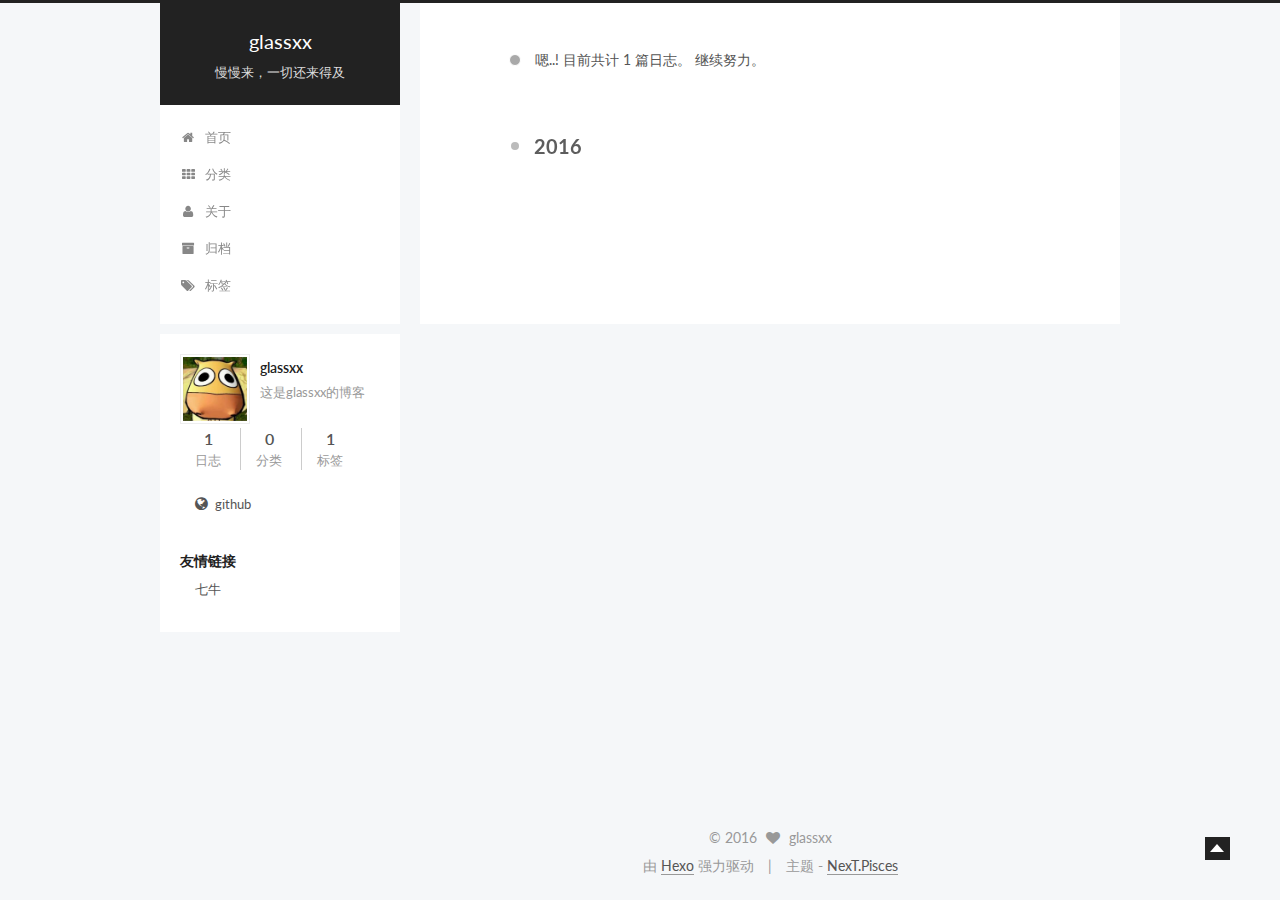
<file: archives/index.html>
<!doctype html>



  


<html class="theme-next pisces use-motion">
<head>
  <meta charset="UTF-8"/>
<meta http-equiv="X-UA-Compatible" content="IE=edge,chrome=1" />
<meta name="viewport" content="width=device-width, initial-scale=1, maximum-scale=1"/>



<meta http-equiv="Cache-Control" content="no-transform" />
<meta http-equiv="Cache-Control" content="no-siteapp" />












  <link href="/vendors/fancybox/source/jquery.fancybox.css?v=2.1.5" rel="stylesheet" type="text/css"/>




  <link href="//fonts.googleapis.com/css?family=Lato:300,400,700,400italic&subset=latin,latin-ext" rel="stylesheet" type="text/css">



<link href="/vendors/font-awesome/css/font-awesome.min.css?v=4.4.0" rel="stylesheet" type="text/css" />

<link href="/css/main.css?v=0.5.0" rel="stylesheet" type="text/css" />


  <meta name="keywords" content="android, glassxx" />








  <link rel="shortcut icon" type="image/x-icon" href="/favicon.ico?v=0.5.0" />






<meta name="description" content="这是glassxx的博客">
<meta property="og:type" content="website">
<meta property="og:title" content="glassxx">
<meta property="og:url" content="http://glassxx.github.io/archives/index.html">
<meta property="og:site_name" content="glassxx">
<meta property="og:description" content="这是glassxx的博客">
<meta name="twitter:card" content="summary">
<meta name="twitter:title" content="glassxx">
<meta name="twitter:description" content="这是glassxx的博客">



<script type="text/javascript" id="hexo.configuration">
  var NexT = window.NexT || {};
  var CONFIG = {
    scheme: 'Pisces',
    sidebar: {"position":"left","display":"post"},
    fancybox: true,
    motion: true,
    duoshuo: {
      userId: 0,
      author: '博主'
    }
  };
</script>

  <title> 归档 | glassxx </title>
</head>

<body itemscope itemtype="http://schema.org/WebPage" lang="zh-Hans">

  








  
  
    
  

  <div class="container one-collumn sidebar-position-left  page-archive  ">
    <div class="headband"></div>

    <header id="header" class="header" itemscope itemtype="http://schema.org/WPHeader">
      <div class="header-inner"><div class="site-meta ">
  

  <div class="custom-logo-site-title">
    <a href="/"  class="brand" rel="start">
      <span class="logo-line-before"><i></i></span>
      <span class="site-title">glassxx</span>
      <span class="logo-line-after"><i></i></span>
    </a>
  </div>
  <p class="site-subtitle">慢慢来，一切还来得及</p>
</div>

<div class="site-nav-toggle">
  <button>
    <span class="btn-bar"></span>
    <span class="btn-bar"></span>
    <span class="btn-bar"></span>
  </button>
</div>

<nav class="site-nav">
  

  
    <ul id="menu" class="menu ">
      
        
        <li class="menu-item menu-item-home">
          <a href="/" rel="section">
            
              <i class="menu-item-icon fa fa-home fa-fw"></i> <br />
            
            首页
          </a>
        </li>
      
        
        <li class="menu-item menu-item-categories">
          <a href="/categories" rel="section">
            
              <i class="menu-item-icon fa fa-th fa-fw"></i> <br />
            
            分类
          </a>
        </li>
      
        
        <li class="menu-item menu-item-about">
          <a href="/about" rel="section">
            
              <i class="menu-item-icon fa fa-user fa-fw"></i> <br />
            
            关于
          </a>
        </li>
      
        
        <li class="menu-item menu-item-archives">
          <a href="/archives" rel="section">
            
              <i class="menu-item-icon fa fa-archive fa-fw"></i> <br />
            
            归档
          </a>
        </li>
      
        
        <li class="menu-item menu-item-tags">
          <a href="/tags" rel="section">
            
              <i class="menu-item-icon fa fa-tags fa-fw"></i> <br />
            
            标签
          </a>
        </li>
      

      
      
      
    </ul>
  

  
</nav>

 </div>
    </header>

    <main id="main" class="main">
      <div class="main-inner">
        <div class="content-wrap">
          <div id="content" class="content">
            

  <section id="posts" class="posts-collapse">
    <span class="archive-move-on"></span>

    <span class="archive-page-counter">
      
      
      
        
      
      嗯..! 目前共计 1 篇日志。 继续努力。
    </span>

    

      
      
      

      
        
        <div class="collection-title">
          <h2 class="archive-year motion-element" id="archive-year-2016">2016</h2>
        </div>
      
      

      

  <article class="post post-type-normal" itemscope itemtype="http://schema.org/Article">
    <header class="post-header">

      <h1 class="post-title">
        
            <a class="post-title-link" href="/2016/01/16/使用hexo搭建自定义博客/" itemprop="url">
              
                <span itemprop="name">使用hexo搭建自定义博客</span>
              
            </a>
        
      </h1>

      <div class="post-meta">
        <time class="post-time" itemprop="dateCreated"
              datetime="2016-01-16T16:54:09+08:00"
              content="2016-01-16" >
          01-16
        </time>
      </div>

    </header>
  </article>



    

  </section>

  



          </div>
          


          

        </div>
        
          
  
  <div class="sidebar-toggle">
    <div class="sidebar-toggle-line-wrap">
      <span class="sidebar-toggle-line sidebar-toggle-line-first"></span>
      <span class="sidebar-toggle-line sidebar-toggle-line-middle"></span>
      <span class="sidebar-toggle-line sidebar-toggle-line-last"></span>
    </div>
  </div>

  <aside id="sidebar" class="sidebar">
    <div class="sidebar-inner">

      

      

      <section class="site-overview sidebar-panel  sidebar-panel-active ">
        <div class="site-author motion-element" itemprop="author" itemscope itemtype="http://schema.org/Person">
          <img class="site-author-image" itemprop="image"
               src="/images/mt.png"
               alt="glassxx" />
          <p class="site-author-name" itemprop="name">glassxx</p>
          <p class="site-description motion-element" itemprop="description">这是glassxx的博客</p>
        </div>
        <nav class="site-state motion-element">
          <div class="site-state-item site-state-posts">
            <a href="/archives">
              <span class="site-state-item-count">1</span>
              <span class="site-state-item-name">日志</span>
            </a>
          </div>

          <div class="site-state-item site-state-categories">
            <a href="/categories">
              <span class="site-state-item-count">0</span>
              <span class="site-state-item-name">分类</span>
              </a>
          </div>

          <div class="site-state-item site-state-tags">
            <a href="/tags">
              <span class="site-state-item-count">1</span>
              <span class="site-state-item-name">标签</span>
              </a>
          </div>

        </nav>

        

        <div class="links-of-author motion-element">
          
            
              <span class="links-of-author-item">
                <a href="https://github.com/glassxx" target="_blank">
                  
                    <i class="fa fa-globe"></i> github
                  
                </a>
              </span>
            
          
        </div>

        
        

        <div class="links-of-author motion-element">
          
            <p class="site-author-name">友情链接</p>
            
              <span class="links-of-author-item">
                <a href="https://portal.qiniu.com/" target="_blank">七牛</a>
              </span>
            
          
        </div>

      </section>

      

    </div>
  </aside>


        
      </div>
    </main>

    <footer id="footer" class="footer">
      <div class="footer-inner">
        <div class="copyright" >
  
  &copy; 
  <span itemprop="copyrightYear">2016</span>
  <span class="with-love">
    <i class="icon-next-heart fa fa-heart"></i>
  </span>
  <span class="author" itemprop="copyrightHolder">glassxx</span>
</div>

<div class="powered-by">
  由 <a class="theme-link" href="http://hexo.io">Hexo</a> 强力驱动
</div>

<div class="theme-info">
  主题 -
  <a class="theme-link" href="https://github.com/iissnan/hexo-theme-next">
    NexT.Pisces
  </a>
</div>



      </div>
    </footer>

    <div class="back-to-top"></div>
  </div>

  


  



  <script type="text/javascript" src="/vendors/jquery/index.js?v=2.1.3"></script>

  <script type="text/javascript" src="/vendors/fastclick/lib/fastclick.min.js?v=1.0.6"></script>

  <script type="text/javascript" src="/vendors/jquery_lazyload/jquery.lazyload.js?v=1.9.7"></script>

  <script type="text/javascript" src="/vendors/velocity/velocity.min.js"></script>

  <script type="text/javascript" src="/vendors/velocity/velocity.ui.min.js"></script>

  <script type="text/javascript" src="/vendors/fancybox/source/jquery.fancybox.pack.js"></script>


  


  <script type="text/javascript" src="/js/src/utils.js?v=0.5.0"></script>

  <script type="text/javascript" src="/js/src/motion.js?v=0.5.0"></script>



  
  


  <script type="text/javascript" src="/js/src/affix.js?v=0.5.0"></script>

  <script type="text/javascript" src="/js/src/schemes/pisces.js?v=0.5.0"></script>



  
  
    <script type="text/javascript" id="motion.page.archive">
      $('.archive-year').velocity('transition.slideLeftIn');
    </script>
  


  


  <script type="text/javascript" src="/js/src/bootstrap.js?v=0.5.0"></script>



  

  
    
  

  <script type="text/javascript">
    var duoshuoQuery = {short_name:"glassxx"};
    (function() {
      var ds = document.createElement('script');
      ds.type = 'text/javascript';ds.async = true;
      ds.id = 'duoshuo-script';
      ds.src = (document.location.protocol == 'https:' ? 'https:' : 'http:') + '//static.duoshuo.com/embed.js';
      ds.charset = 'UTF-8';
      (document.getElementsByTagName('head')[0]
      || document.getElementsByTagName('body')[0]).appendChild(ds);
    })();
  </script>

  
    
      <script src="/vendors/ua-parser-js/dist/ua-parser.min.js"></script>
      <script src="/js/src/hook-duoshuo.js"></script>
    
  





  
  
  <script type="text/x-mathjax-config">
    MathJax.Hub.Config({
      tex2jax: {
        inlineMath: [ ['$','$'], ["\\(","\\)"]  ],
        processEscapes: true,
        skipTags: ['script', 'noscript', 'style', 'textarea', 'pre', 'code']
      }
    });
  </script>

  <script type="text/x-mathjax-config">
    MathJax.Hub.Queue(function() {
      var all = MathJax.Hub.getAllJax(), i;
      for (i=0; i < all.length; i += 1) {
        all[i].SourceElement().parentNode.className += ' has-jax';
      }
    });
  </script>

  
    <script type="text/javascript" src="http://cdn.staticfile.org/mathjax/2.4.0/MathJax.js"></script>
    <script type="text/javascript" src="http://cdn.staticfile.org/mathjax/2.4.0/config/TeX-AMS-MML_HTMLorMML.js"></script>
  


  
  


</body>
</html>
</file>
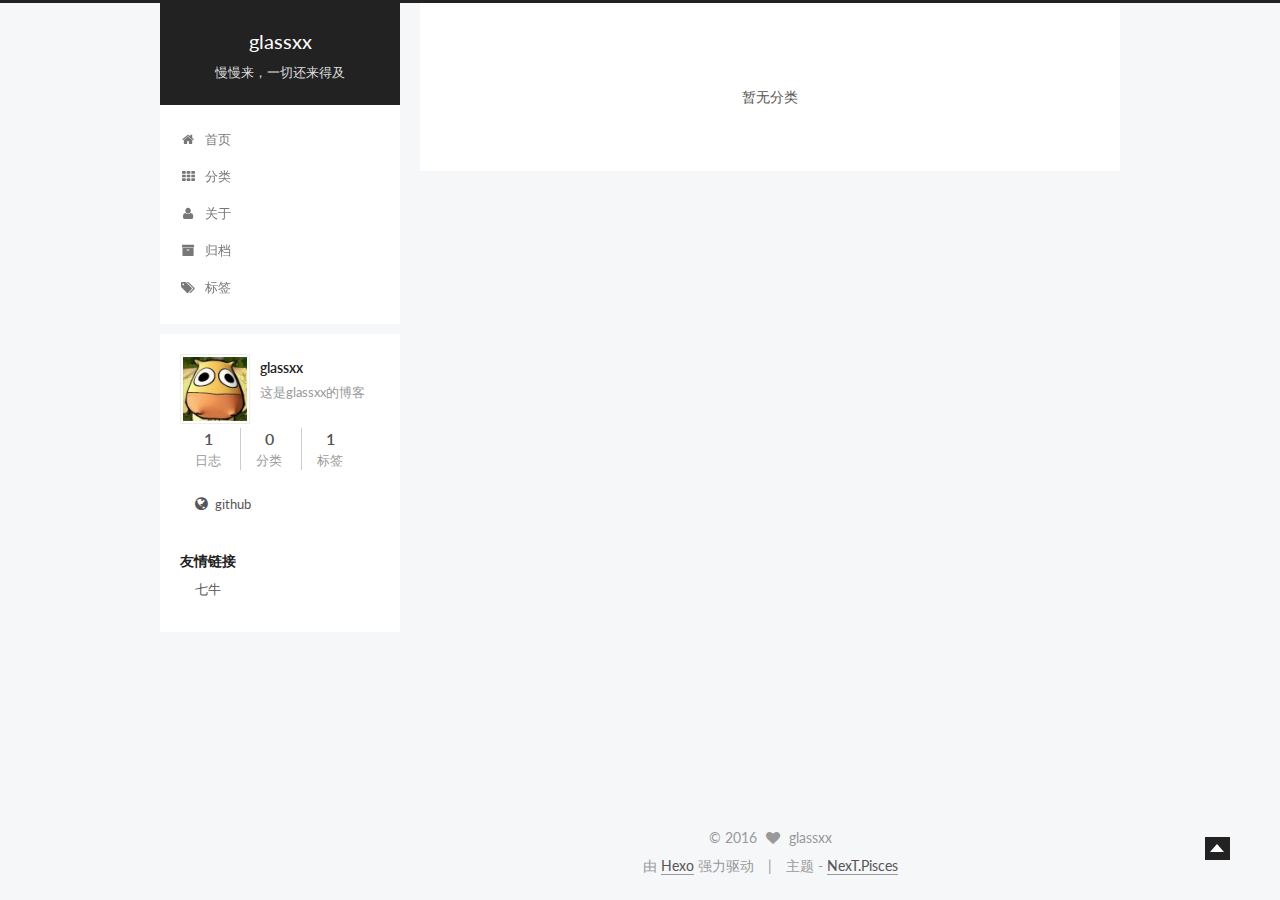
<file: categories/index.html>
<!doctype html>



  


<html class="theme-next pisces use-motion">
<head>
  <meta charset="UTF-8"/>
<meta http-equiv="X-UA-Compatible" content="IE=edge,chrome=1" />
<meta name="viewport" content="width=device-width, initial-scale=1, maximum-scale=1"/>



<meta http-equiv="Cache-Control" content="no-transform" />
<meta http-equiv="Cache-Control" content="no-siteapp" />












  <link href="/vendors/fancybox/source/jquery.fancybox.css?v=2.1.5" rel="stylesheet" type="text/css"/>




  <link href="//fonts.googleapis.com/css?family=Lato:300,400,700,400italic&subset=latin,latin-ext" rel="stylesheet" type="text/css">



<link href="/vendors/font-awesome/css/font-awesome.min.css?v=4.4.0" rel="stylesheet" type="text/css" />

<link href="/css/main.css?v=0.5.0" rel="stylesheet" type="text/css" />


  <meta name="keywords" content="android, glassxx" />








  <link rel="shortcut icon" type="image/x-icon" href="/favicon.ico?v=0.5.0" />






<meta name="description" content="这是glassxx的博客">
<meta property="og:type" content="website">
<meta property="og:title" content="categories">
<meta property="og:url" content="http://glassxx.github.io/categories/index.html">
<meta property="og:site_name" content="glassxx">
<meta property="og:description" content="这是glassxx的博客">
<meta property="og:updated_time" content="2016-01-16T08:41:14.117Z">
<meta name="twitter:card" content="summary">
<meta name="twitter:title" content="categories">
<meta name="twitter:description" content="这是glassxx的博客">



<script type="text/javascript" id="hexo.configuration">
  var NexT = window.NexT || {};
  var CONFIG = {
    scheme: 'Pisces',
    sidebar: {"position":"left","display":"post"},
    fancybox: true,
    motion: true,
    duoshuo: {
      userId: 0,
      author: '博主'
    }
  };
</script>

  <title>
  

  
    分类 | glassxx
  
</title>
</head>

<body itemscope itemtype="http://schema.org/WebPage" lang="zh-Hans">

  








  
  
    
  

  <div class="container one-collumn sidebar-position-left  ">
    <div class="headband"></div>

    <header id="header" class="header" itemscope itemtype="http://schema.org/WPHeader">
      <div class="header-inner"><div class="site-meta ">
  

  <div class="custom-logo-site-title">
    <a href="/"  class="brand" rel="start">
      <span class="logo-line-before"><i></i></span>
      <span class="site-title">glassxx</span>
      <span class="logo-line-after"><i></i></span>
    </a>
  </div>
  <p class="site-subtitle">慢慢来，一切还来得及</p>
</div>

<div class="site-nav-toggle">
  <button>
    <span class="btn-bar"></span>
    <span class="btn-bar"></span>
    <span class="btn-bar"></span>
  </button>
</div>

<nav class="site-nav">
  

  
    <ul id="menu" class="menu ">
      
        
        <li class="menu-item menu-item-home">
          <a href="/" rel="section">
            
              <i class="menu-item-icon fa fa-home fa-fw"></i> <br />
            
            首页
          </a>
        </li>
      
        
        <li class="menu-item menu-item-categories">
          <a href="/categories" rel="section">
            
              <i class="menu-item-icon fa fa-th fa-fw"></i> <br />
            
            分类
          </a>
        </li>
      
        
        <li class="menu-item menu-item-about">
          <a href="/about" rel="section">
            
              <i class="menu-item-icon fa fa-user fa-fw"></i> <br />
            
            关于
          </a>
        </li>
      
        
        <li class="menu-item menu-item-archives">
          <a href="/archives" rel="section">
            
              <i class="menu-item-icon fa fa-archive fa-fw"></i> <br />
            
            归档
          </a>
        </li>
      
        
        <li class="menu-item menu-item-tags">
          <a href="/tags" rel="section">
            
              <i class="menu-item-icon fa fa-tags fa-fw"></i> <br />
            
            标签
          </a>
        </li>
      

      
      
      
    </ul>
  

  
</nav>

 </div>
    </header>

    <main id="main" class="main">
      <div class="main-inner">
        <div class="content-wrap">
          <div id="content" class="content">
            

  <div id="posts" class="posts-expand">
    
    
      <div class="category-all-page">
        <div class="category-all-title">
            暂无分类
        </div>
        <div class="category-all">
          
        </div>
      </div>
    
  </div>


          </div>
          


          

        </div>
        
          
  
  <div class="sidebar-toggle">
    <div class="sidebar-toggle-line-wrap">
      <span class="sidebar-toggle-line sidebar-toggle-line-first"></span>
      <span class="sidebar-toggle-line sidebar-toggle-line-middle"></span>
      <span class="sidebar-toggle-line sidebar-toggle-line-last"></span>
    </div>
  </div>

  <aside id="sidebar" class="sidebar">
    <div class="sidebar-inner">

      

      

      <section class="site-overview sidebar-panel  sidebar-panel-active ">
        <div class="site-author motion-element" itemprop="author" itemscope itemtype="http://schema.org/Person">
          <img class="site-author-image" itemprop="image"
               src="/images/mt.png"
               alt="glassxx" />
          <p class="site-author-name" itemprop="name">glassxx</p>
          <p class="site-description motion-element" itemprop="description">这是glassxx的博客</p>
        </div>
        <nav class="site-state motion-element">
          <div class="site-state-item site-state-posts">
            <a href="/archives">
              <span class="site-state-item-count">1</span>
              <span class="site-state-item-name">日志</span>
            </a>
          </div>

          <div class="site-state-item site-state-categories">
            <a href="/categories">
              <span class="site-state-item-count">0</span>
              <span class="site-state-item-name">分类</span>
              </a>
          </div>

          <div class="site-state-item site-state-tags">
            <a href="/tags">
              <span class="site-state-item-count">1</span>
              <span class="site-state-item-name">标签</span>
              </a>
          </div>

        </nav>

        

        <div class="links-of-author motion-element">
          
            
              <span class="links-of-author-item">
                <a href="https://github.com/glassxx" target="_blank">
                  
                    <i class="fa fa-globe"></i> github
                  
                </a>
              </span>
            
          
        </div>

        
        

        <div class="links-of-author motion-element">
          
            <p class="site-author-name">友情链接</p>
            
              <span class="links-of-author-item">
                <a href="https://portal.qiniu.com/" target="_blank">七牛</a>
              </span>
            
          
        </div>

      </section>

      

    </div>
  </aside>


        
      </div>
    </main>

    <footer id="footer" class="footer">
      <div class="footer-inner">
        <div class="copyright" >
  
  &copy; 
  <span itemprop="copyrightYear">2016</span>
  <span class="with-love">
    <i class="icon-next-heart fa fa-heart"></i>
  </span>
  <span class="author" itemprop="copyrightHolder">glassxx</span>
</div>

<div class="powered-by">
  由 <a class="theme-link" href="http://hexo.io">Hexo</a> 强力驱动
</div>

<div class="theme-info">
  主题 -
  <a class="theme-link" href="https://github.com/iissnan/hexo-theme-next">
    NexT.Pisces
  </a>
</div>



      </div>
    </footer>

    <div class="back-to-top"></div>
  </div>

  


  



  <script type="text/javascript" src="/vendors/jquery/index.js?v=2.1.3"></script>

  <script type="text/javascript" src="/vendors/fastclick/lib/fastclick.min.js?v=1.0.6"></script>

  <script type="text/javascript" src="/vendors/jquery_lazyload/jquery.lazyload.js?v=1.9.7"></script>

  <script type="text/javascript" src="/vendors/velocity/velocity.min.js"></script>

  <script type="text/javascript" src="/vendors/velocity/velocity.ui.min.js"></script>

  <script type="text/javascript" src="/vendors/fancybox/source/jquery.fancybox.pack.js"></script>


  


  <script type="text/javascript" src="/js/src/utils.js?v=0.5.0"></script>

  <script type="text/javascript" src="/js/src/motion.js?v=0.5.0"></script>



  
  


  <script type="text/javascript" src="/js/src/affix.js?v=0.5.0"></script>

  <script type="text/javascript" src="/js/src/schemes/pisces.js?v=0.5.0"></script>



  

  


  <script type="text/javascript" src="/js/src/bootstrap.js?v=0.5.0"></script>



  

  
    
  

  <script type="text/javascript">
    var duoshuoQuery = {short_name:"glassxx"};
    (function() {
      var ds = document.createElement('script');
      ds.type = 'text/javascript';ds.async = true;
      ds.id = 'duoshuo-script';
      ds.src = (document.location.protocol == 'https:' ? 'https:' : 'http:') + '//static.duoshuo.com/embed.js';
      ds.charset = 'UTF-8';
      (document.getElementsByTagName('head')[0]
      || document.getElementsByTagName('body')[0]).appendChild(ds);
    })();
  </script>

  
    
      <script src="/vendors/ua-parser-js/dist/ua-parser.min.js"></script>
      <script src="/js/src/hook-duoshuo.js"></script>
    
  





  
  
  <script type="text/x-mathjax-config">
    MathJax.Hub.Config({
      tex2jax: {
        inlineMath: [ ['$','$'], ["\\(","\\)"]  ],
        processEscapes: true,
        skipTags: ['script', 'noscript', 'style', 'textarea', 'pre', 'code']
      }
    });
  </script>

  <script type="text/x-mathjax-config">
    MathJax.Hub.Queue(function() {
      var all = MathJax.Hub.getAllJax(), i;
      for (i=0; i < all.length; i += 1) {
        all[i].SourceElement().parentNode.className += ' has-jax';
      }
    });
  </script>

  
    <script type="text/javascript" src="http://cdn.staticfile.org/mathjax/2.4.0/MathJax.js"></script>
    <script type="text/javascript" src="http://cdn.staticfile.org/mathjax/2.4.0/config/TeX-AMS-MML_HTMLorMML.js"></script>
  


  
  


</body>
</html>
</file>
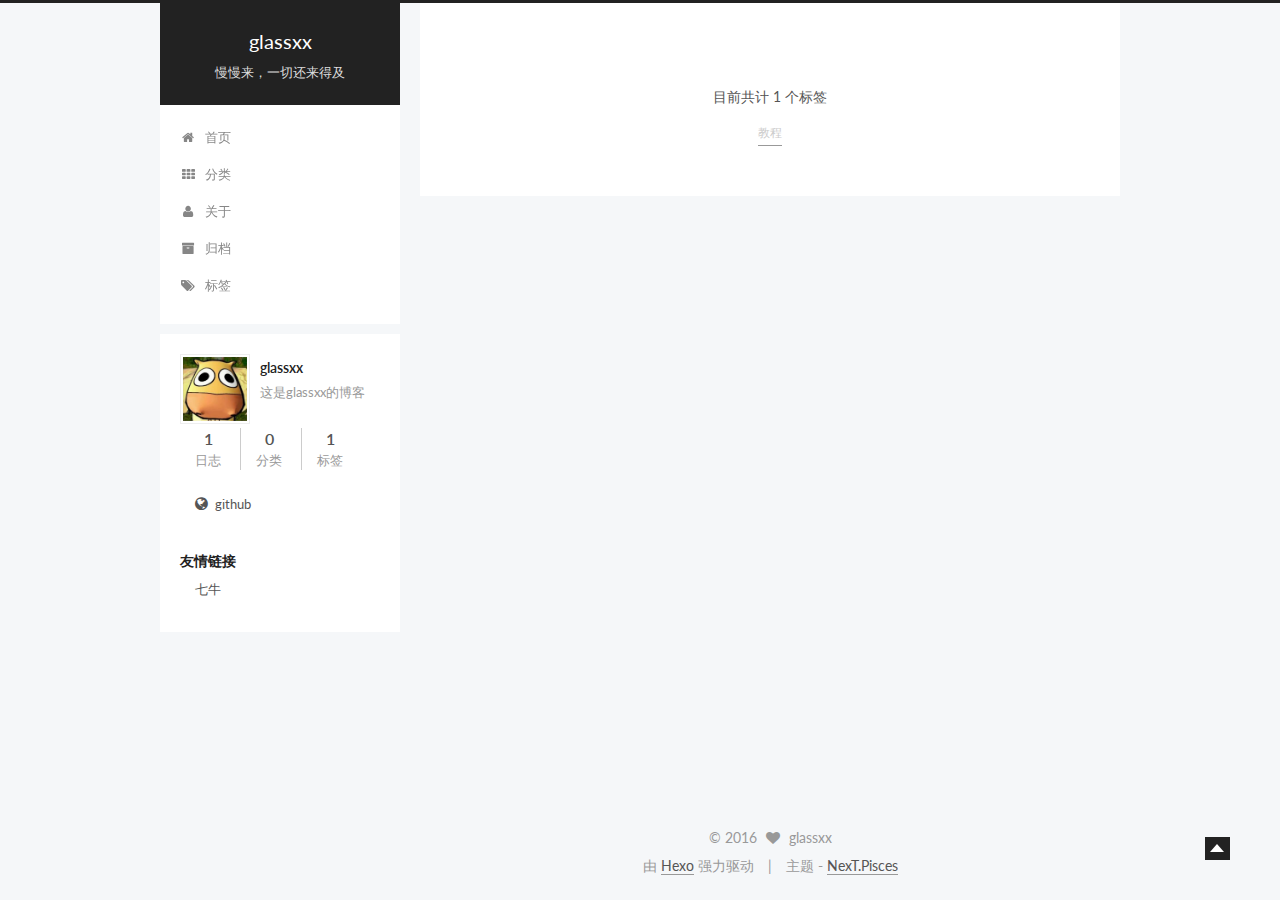
<file: tags/index.html>
<!doctype html>



  


<html class="theme-next pisces use-motion">
<head>
  <meta charset="UTF-8"/>
<meta http-equiv="X-UA-Compatible" content="IE=edge,chrome=1" />
<meta name="viewport" content="width=device-width, initial-scale=1, maximum-scale=1"/>



<meta http-equiv="Cache-Control" content="no-transform" />
<meta http-equiv="Cache-Control" content="no-siteapp" />












  <link href="/vendors/fancybox/source/jquery.fancybox.css?v=2.1.5" rel="stylesheet" type="text/css"/>




  <link href="//fonts.googleapis.com/css?family=Lato:300,400,700,400italic&subset=latin,latin-ext" rel="stylesheet" type="text/css">



<link href="/vendors/font-awesome/css/font-awesome.min.css?v=4.4.0" rel="stylesheet" type="text/css" />

<link href="/css/main.css?v=0.5.0" rel="stylesheet" type="text/css" />


  <meta name="keywords" content="android, glassxx" />








  <link rel="shortcut icon" type="image/x-icon" href="/favicon.ico?v=0.5.0" />






<meta name="description" content="这是glassxx的博客">
<meta property="og:type" content="website">
<meta property="og:title" content="Tagcloud">
<meta property="og:url" content="http://glassxx.github.io/tags/index.html">
<meta property="og:site_name" content="glassxx">
<meta property="og:description" content="这是glassxx的博客">
<meta property="og:updated_time" content="2016-01-16T08:39:31.414Z">
<meta name="twitter:card" content="summary">
<meta name="twitter:title" content="Tagcloud">
<meta name="twitter:description" content="这是glassxx的博客">



<script type="text/javascript" id="hexo.configuration">
  var NexT = window.NexT || {};
  var CONFIG = {
    scheme: 'Pisces',
    sidebar: {"position":"left","display":"post"},
    fancybox: true,
    motion: true,
    duoshuo: {
      userId: 0,
      author: '博主'
    }
  };
</script>

  <title>
  

  
    标签 | glassxx
  
</title>
</head>

<body itemscope itemtype="http://schema.org/WebPage" lang="zh-Hans">

  








  
  
    
  

  <div class="container one-collumn sidebar-position-left  ">
    <div class="headband"></div>

    <header id="header" class="header" itemscope itemtype="http://schema.org/WPHeader">
      <div class="header-inner"><div class="site-meta ">
  

  <div class="custom-logo-site-title">
    <a href="/"  class="brand" rel="start">
      <span class="logo-line-before"><i></i></span>
      <span class="site-title">glassxx</span>
      <span class="logo-line-after"><i></i></span>
    </a>
  </div>
  <p class="site-subtitle">慢慢来，一切还来得及</p>
</div>

<div class="site-nav-toggle">
  <button>
    <span class="btn-bar"></span>
    <span class="btn-bar"></span>
    <span class="btn-bar"></span>
  </button>
</div>

<nav class="site-nav">
  

  
    <ul id="menu" class="menu ">
      
        
        <li class="menu-item menu-item-home">
          <a href="/" rel="section">
            
              <i class="menu-item-icon fa fa-home fa-fw"></i> <br />
            
            首页
          </a>
        </li>
      
        
        <li class="menu-item menu-item-categories">
          <a href="/categories" rel="section">
            
              <i class="menu-item-icon fa fa-th fa-fw"></i> <br />
            
            分类
          </a>
        </li>
      
        
        <li class="menu-item menu-item-about">
          <a href="/about" rel="section">
            
              <i class="menu-item-icon fa fa-user fa-fw"></i> <br />
            
            关于
          </a>
        </li>
      
        
        <li class="menu-item menu-item-archives">
          <a href="/archives" rel="section">
            
              <i class="menu-item-icon fa fa-archive fa-fw"></i> <br />
            
            归档
          </a>
        </li>
      
        
        <li class="menu-item menu-item-tags">
          <a href="/tags" rel="section">
            
              <i class="menu-item-icon fa fa-tags fa-fw"></i> <br />
            
            标签
          </a>
        </li>
      

      
      
      
    </ul>
  

  
</nav>

 </div>
    </header>

    <main id="main" class="main">
      <div class="main-inner">
        <div class="content-wrap">
          <div id="content" class="content">
            

  <div id="posts" class="posts-expand">
    
    
      <div class="tag-cloud">
        <div class="tag-cloud-title">
            目前共计 1 个标签
        </div>
        <div class="tag-cloud-tags">
          <a href="/tags/教程/" style="font-size: 12px; color: #ccc">教程</a>
        </div>
      </div>
    
  </div>


          </div>
          


          

        </div>
        
          
  
  <div class="sidebar-toggle">
    <div class="sidebar-toggle-line-wrap">
      <span class="sidebar-toggle-line sidebar-toggle-line-first"></span>
      <span class="sidebar-toggle-line sidebar-toggle-line-middle"></span>
      <span class="sidebar-toggle-line sidebar-toggle-line-last"></span>
    </div>
  </div>

  <aside id="sidebar" class="sidebar">
    <div class="sidebar-inner">

      

      

      <section class="site-overview sidebar-panel  sidebar-panel-active ">
        <div class="site-author motion-element" itemprop="author" itemscope itemtype="http://schema.org/Person">
          <img class="site-author-image" itemprop="image"
               src="/images/mt.png"
               alt="glassxx" />
          <p class="site-author-name" itemprop="name">glassxx</p>
          <p class="site-description motion-element" itemprop="description">这是glassxx的博客</p>
        </div>
        <nav class="site-state motion-element">
          <div class="site-state-item site-state-posts">
            <a href="/archives">
              <span class="site-state-item-count">1</span>
              <span class="site-state-item-name">日志</span>
            </a>
          </div>

          <div class="site-state-item site-state-categories">
            <a href="/categories">
              <span class="site-state-item-count">0</span>
              <span class="site-state-item-name">分类</span>
              </a>
          </div>

          <div class="site-state-item site-state-tags">
            <a href="/tags">
              <span class="site-state-item-count">1</span>
              <span class="site-state-item-name">标签</span>
              </a>
          </div>

        </nav>

        

        <div class="links-of-author motion-element">
          
            
              <span class="links-of-author-item">
                <a href="https://github.com/glassxx" target="_blank">
                  
                    <i class="fa fa-globe"></i> github
                  
                </a>
              </span>
            
          
        </div>

        
        

        <div class="links-of-author motion-element">
          
            <p class="site-author-name">友情链接</p>
            
              <span class="links-of-author-item">
                <a href="https://portal.qiniu.com/" target="_blank">七牛</a>
              </span>
            
          
        </div>

      </section>

      

    </div>
  </aside>


        
      </div>
    </main>

    <footer id="footer" class="footer">
      <div class="footer-inner">
        <div class="copyright" >
  
  &copy; 
  <span itemprop="copyrightYear">2016</span>
  <span class="with-love">
    <i class="icon-next-heart fa fa-heart"></i>
  </span>
  <span class="author" itemprop="copyrightHolder">glassxx</span>
</div>

<div class="powered-by">
  由 <a class="theme-link" href="http://hexo.io">Hexo</a> 强力驱动
</div>

<div class="theme-info">
  主题 -
  <a class="theme-link" href="https://github.com/iissnan/hexo-theme-next">
    NexT.Pisces
  </a>
</div>



      </div>
    </footer>

    <div class="back-to-top"></div>
  </div>

  


  



  <script type="text/javascript" src="/vendors/jquery/index.js?v=2.1.3"></script>

  <script type="text/javascript" src="/vendors/fastclick/lib/fastclick.min.js?v=1.0.6"></script>

  <script type="text/javascript" src="/vendors/jquery_lazyload/jquery.lazyload.js?v=1.9.7"></script>

  <script type="text/javascript" src="/vendors/velocity/velocity.min.js"></script>

  <script type="text/javascript" src="/vendors/velocity/velocity.ui.min.js"></script>

  <script type="text/javascript" src="/vendors/fancybox/source/jquery.fancybox.pack.js"></script>


  


  <script type="text/javascript" src="/js/src/utils.js?v=0.5.0"></script>

  <script type="text/javascript" src="/js/src/motion.js?v=0.5.0"></script>



  
  


  <script type="text/javascript" src="/js/src/affix.js?v=0.5.0"></script>

  <script type="text/javascript" src="/js/src/schemes/pisces.js?v=0.5.0"></script>



  

  


  <script type="text/javascript" src="/js/src/bootstrap.js?v=0.5.0"></script>



  

  
    
  

  <script type="text/javascript">
    var duoshuoQuery = {short_name:"glassxx"};
    (function() {
      var ds = document.createElement('script');
      ds.type = 'text/javascript';ds.async = true;
      ds.id = 'duoshuo-script';
      ds.src = (document.location.protocol == 'https:' ? 'https:' : 'http:') + '//static.duoshuo.com/embed.js';
      ds.charset = 'UTF-8';
      (document.getElementsByTagName('head')[0]
      || document.getElementsByTagName('body')[0]).appendChild(ds);
    })();
  </script>

  
    
      <script src="/vendors/ua-parser-js/dist/ua-parser.min.js"></script>
      <script src="/js/src/hook-duoshuo.js"></script>
    
  





  
  
  <script type="text/x-mathjax-config">
    MathJax.Hub.Config({
      tex2jax: {
        inlineMath: [ ['$','$'], ["\\(","\\)"]  ],
        processEscapes: true,
        skipTags: ['script', 'noscript', 'style', 'textarea', 'pre', 'code']
      }
    });
  </script>

  <script type="text/x-mathjax-config">
    MathJax.Hub.Queue(function() {
      var all = MathJax.Hub.getAllJax(), i;
      for (i=0; i < all.length; i += 1) {
        all[i].SourceElement().parentNode.className += ' has-jax';
      }
    });
  </script>

  
    <script type="text/javascript" src="http://cdn.staticfile.org/mathjax/2.4.0/MathJax.js"></script>
    <script type="text/javascript" src="http://cdn.staticfile.org/mathjax/2.4.0/config/TeX-AMS-MML_HTMLorMML.js"></script>
  


  
  


</body>
</html>
</file>
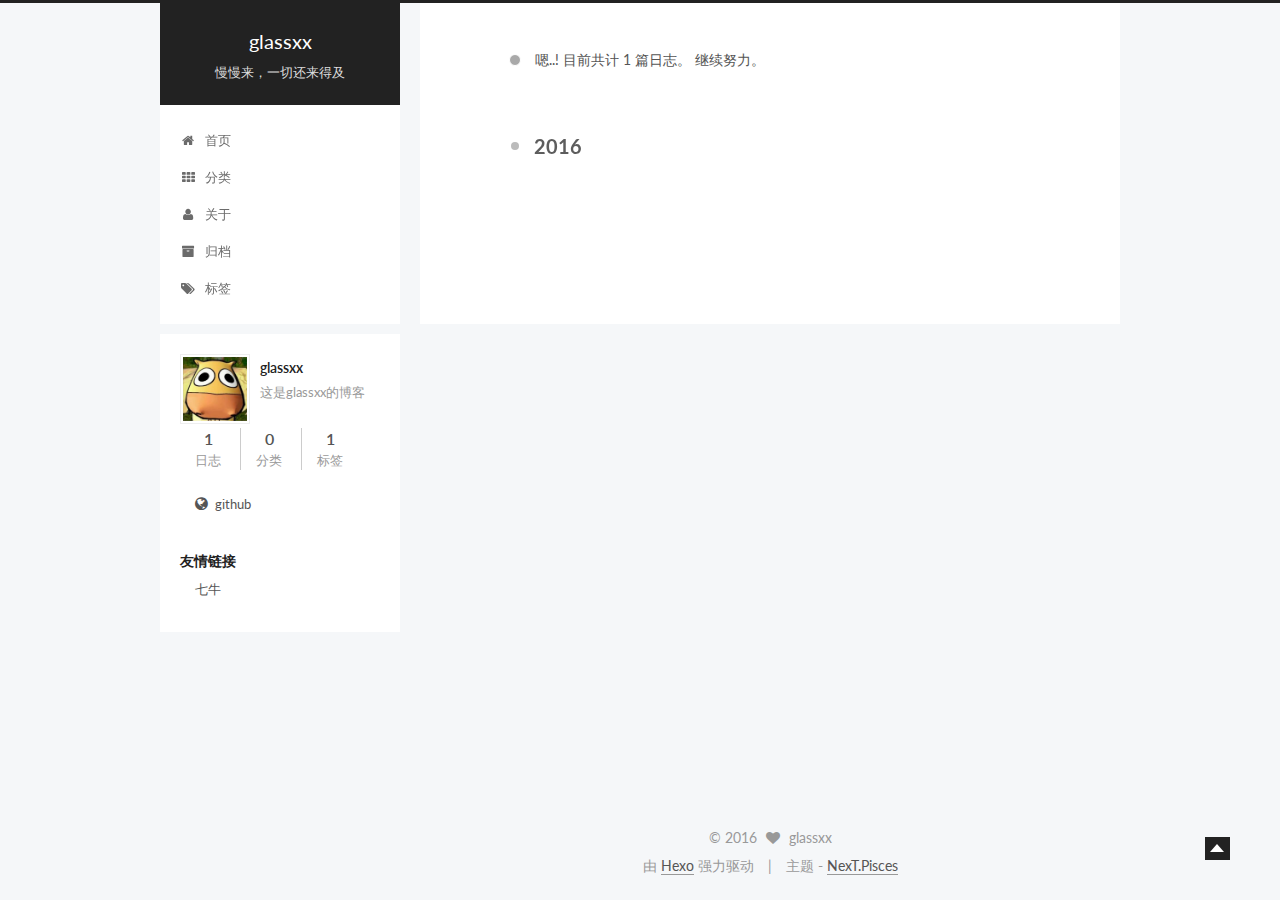
<file: archives/2016/index.html>
<!doctype html>



  


<html class="theme-next pisces use-motion">
<head>
  <meta charset="UTF-8"/>
<meta http-equiv="X-UA-Compatible" content="IE=edge,chrome=1" />
<meta name="viewport" content="width=device-width, initial-scale=1, maximum-scale=1"/>



<meta http-equiv="Cache-Control" content="no-transform" />
<meta http-equiv="Cache-Control" content="no-siteapp" />












  <link href="/vendors/fancybox/source/jquery.fancybox.css?v=2.1.5" rel="stylesheet" type="text/css"/>




  <link href="//fonts.googleapis.com/css?family=Lato:300,400,700,400italic&subset=latin,latin-ext" rel="stylesheet" type="text/css">



<link href="/vendors/font-awesome/css/font-awesome.min.css?v=4.4.0" rel="stylesheet" type="text/css" />

<link href="/css/main.css?v=0.5.0" rel="stylesheet" type="text/css" />


  <meta name="keywords" content="android, glassxx" />








  <link rel="shortcut icon" type="image/x-icon" href="/favicon.ico?v=0.5.0" />






<meta name="description" content="这是glassxx的博客">
<meta property="og:type" content="website">
<meta property="og:title" content="glassxx">
<meta property="og:url" content="http://glassxx.github.io/archives/2016/index.html">
<meta property="og:site_name" content="glassxx">
<meta property="og:description" content="这是glassxx的博客">
<meta name="twitter:card" content="summary">
<meta name="twitter:title" content="glassxx">
<meta name="twitter:description" content="这是glassxx的博客">



<script type="text/javascript" id="hexo.configuration">
  var NexT = window.NexT || {};
  var CONFIG = {
    scheme: 'Pisces',
    sidebar: {"position":"left","display":"post"},
    fancybox: true,
    motion: true,
    duoshuo: {
      userId: 0,
      author: '博主'
    }
  };
</script>

  <title> 归档 | glassxx </title>
</head>

<body itemscope itemtype="http://schema.org/WebPage" lang="zh-Hans">

  








  
  
    
  

  <div class="container one-collumn sidebar-position-left  page-archive  ">
    <div class="headband"></div>

    <header id="header" class="header" itemscope itemtype="http://schema.org/WPHeader">
      <div class="header-inner"><div class="site-meta ">
  

  <div class="custom-logo-site-title">
    <a href="/"  class="brand" rel="start">
      <span class="logo-line-before"><i></i></span>
      <span class="site-title">glassxx</span>
      <span class="logo-line-after"><i></i></span>
    </a>
  </div>
  <p class="site-subtitle">慢慢来，一切还来得及</p>
</div>

<div class="site-nav-toggle">
  <button>
    <span class="btn-bar"></span>
    <span class="btn-bar"></span>
    <span class="btn-bar"></span>
  </button>
</div>

<nav class="site-nav">
  

  
    <ul id="menu" class="menu ">
      
        
        <li class="menu-item menu-item-home">
          <a href="/" rel="section">
            
              <i class="menu-item-icon fa fa-home fa-fw"></i> <br />
            
            首页
          </a>
        </li>
      
        
        <li class="menu-item menu-item-categories">
          <a href="/categories" rel="section">
            
              <i class="menu-item-icon fa fa-th fa-fw"></i> <br />
            
            分类
          </a>
        </li>
      
        
        <li class="menu-item menu-item-about">
          <a href="/about" rel="section">
            
              <i class="menu-item-icon fa fa-user fa-fw"></i> <br />
            
            关于
          </a>
        </li>
      
        
        <li class="menu-item menu-item-archives">
          <a href="/archives" rel="section">
            
              <i class="menu-item-icon fa fa-archive fa-fw"></i> <br />
            
            归档
          </a>
        </li>
      
        
        <li class="menu-item menu-item-tags">
          <a href="/tags" rel="section">
            
              <i class="menu-item-icon fa fa-tags fa-fw"></i> <br />
            
            标签
          </a>
        </li>
      

      
      
      
    </ul>
  

  
</nav>

 </div>
    </header>

    <main id="main" class="main">
      <div class="main-inner">
        <div class="content-wrap">
          <div id="content" class="content">
            

  <section id="posts" class="posts-collapse">
    <span class="archive-move-on"></span>

    <span class="archive-page-counter">
      
      
      
        
      
      嗯..! 目前共计 1 篇日志。 继续努力。
    </span>

    

      
      
      

      
        
        <div class="collection-title">
          <h2 class="archive-year motion-element" id="archive-year-2016">2016</h2>
        </div>
      
      

      

  <article class="post post-type-normal" itemscope itemtype="http://schema.org/Article">
    <header class="post-header">

      <h1 class="post-title">
        
            <a class="post-title-link" href="/2016/01/16/使用hexo搭建自定义博客/" itemprop="url">
              
                <span itemprop="name">使用hexo搭建自定义博客</span>
              
            </a>
        
      </h1>

      <div class="post-meta">
        <time class="post-time" itemprop="dateCreated"
              datetime="2016-01-16T16:54:09+08:00"
              content="2016-01-16" >
          01-16
        </time>
      </div>

    </header>
  </article>



    

  </section>

  



          </div>
          


          

        </div>
        
          
  
  <div class="sidebar-toggle">
    <div class="sidebar-toggle-line-wrap">
      <span class="sidebar-toggle-line sidebar-toggle-line-first"></span>
      <span class="sidebar-toggle-line sidebar-toggle-line-middle"></span>
      <span class="sidebar-toggle-line sidebar-toggle-line-last"></span>
    </div>
  </div>

  <aside id="sidebar" class="sidebar">
    <div class="sidebar-inner">

      

      

      <section class="site-overview sidebar-panel  sidebar-panel-active ">
        <div class="site-author motion-element" itemprop="author" itemscope itemtype="http://schema.org/Person">
          <img class="site-author-image" itemprop="image"
               src="/images/mt.png"
               alt="glassxx" />
          <p class="site-author-name" itemprop="name">glassxx</p>
          <p class="site-description motion-element" itemprop="description">这是glassxx的博客</p>
        </div>
        <nav class="site-state motion-element">
          <div class="site-state-item site-state-posts">
            <a href="/archives">
              <span class="site-state-item-count">1</span>
              <span class="site-state-item-name">日志</span>
            </a>
          </div>

          <div class="site-state-item site-state-categories">
            <a href="/categories">
              <span class="site-state-item-count">0</span>
              <span class="site-state-item-name">分类</span>
              </a>
          </div>

          <div class="site-state-item site-state-tags">
            <a href="/tags">
              <span class="site-state-item-count">1</span>
              <span class="site-state-item-name">标签</span>
              </a>
          </div>

        </nav>

        

        <div class="links-of-author motion-element">
          
            
              <span class="links-of-author-item">
                <a href="https://github.com/glassxx" target="_blank">
                  
                    <i class="fa fa-globe"></i> github
                  
                </a>
              </span>
            
          
        </div>

        
        

        <div class="links-of-author motion-element">
          
            <p class="site-author-name">友情链接</p>
            
              <span class="links-of-author-item">
                <a href="https://portal.qiniu.com/" target="_blank">七牛</a>
              </span>
            
          
        </div>

      </section>

      

    </div>
  </aside>


        
      </div>
    </main>

    <footer id="footer" class="footer">
      <div class="footer-inner">
        <div class="copyright" >
  
  &copy; 
  <span itemprop="copyrightYear">2016</span>
  <span class="with-love">
    <i class="icon-next-heart fa fa-heart"></i>
  </span>
  <span class="author" itemprop="copyrightHolder">glassxx</span>
</div>

<div class="powered-by">
  由 <a class="theme-link" href="http://hexo.io">Hexo</a> 强力驱动
</div>

<div class="theme-info">
  主题 -
  <a class="theme-link" href="https://github.com/iissnan/hexo-theme-next">
    NexT.Pisces
  </a>
</div>



      </div>
    </footer>

    <div class="back-to-top"></div>
  </div>

  


  



  <script type="text/javascript" src="/vendors/jquery/index.js?v=2.1.3"></script>

  <script type="text/javascript" src="/vendors/fastclick/lib/fastclick.min.js?v=1.0.6"></script>

  <script type="text/javascript" src="/vendors/jquery_lazyload/jquery.lazyload.js?v=1.9.7"></script>

  <script type="text/javascript" src="/vendors/velocity/velocity.min.js"></script>

  <script type="text/javascript" src="/vendors/velocity/velocity.ui.min.js"></script>

  <script type="text/javascript" src="/vendors/fancybox/source/jquery.fancybox.pack.js"></script>


  


  <script type="text/javascript" src="/js/src/utils.js?v=0.5.0"></script>

  <script type="text/javascript" src="/js/src/motion.js?v=0.5.0"></script>



  
  


  <script type="text/javascript" src="/js/src/affix.js?v=0.5.0"></script>

  <script type="text/javascript" src="/js/src/schemes/pisces.js?v=0.5.0"></script>



  
  
    <script type="text/javascript" id="motion.page.archive">
      $('.archive-year').velocity('transition.slideLeftIn');
    </script>
  


  


  <script type="text/javascript" src="/js/src/bootstrap.js?v=0.5.0"></script>



  

  
    
  

  <script type="text/javascript">
    var duoshuoQuery = {short_name:"glassxx"};
    (function() {
      var ds = document.createElement('script');
      ds.type = 'text/javascript';ds.async = true;
      ds.id = 'duoshuo-script';
      ds.src = (document.location.protocol == 'https:' ? 'https:' : 'http:') + '//static.duoshuo.com/embed.js';
      ds.charset = 'UTF-8';
      (document.getElementsByTagName('head')[0]
      || document.getElementsByTagName('body')[0]).appendChild(ds);
    })();
  </script>

  
    
      <script src="/vendors/ua-parser-js/dist/ua-parser.min.js"></script>
      <script src="/js/src/hook-duoshuo.js"></script>
    
  





  
  
  <script type="text/x-mathjax-config">
    MathJax.Hub.Config({
      tex2jax: {
        inlineMath: [ ['$','$'], ["\\(","\\)"]  ],
        processEscapes: true,
        skipTags: ['script', 'noscript', 'style', 'textarea', 'pre', 'code']
      }
    });
  </script>

  <script type="text/x-mathjax-config">
    MathJax.Hub.Queue(function() {
      var all = MathJax.Hub.getAllJax(), i;
      for (i=0; i < all.length; i += 1) {
        all[i].SourceElement().parentNode.className += ' has-jax';
      }
    });
  </script>

  
    <script type="text/javascript" src="http://cdn.staticfile.org/mathjax/2.4.0/MathJax.js"></script>
    <script type="text/javascript" src="http://cdn.staticfile.org/mathjax/2.4.0/config/TeX-AMS-MML_HTMLorMML.js"></script>
  


  
  


</body>
</html>
</file>
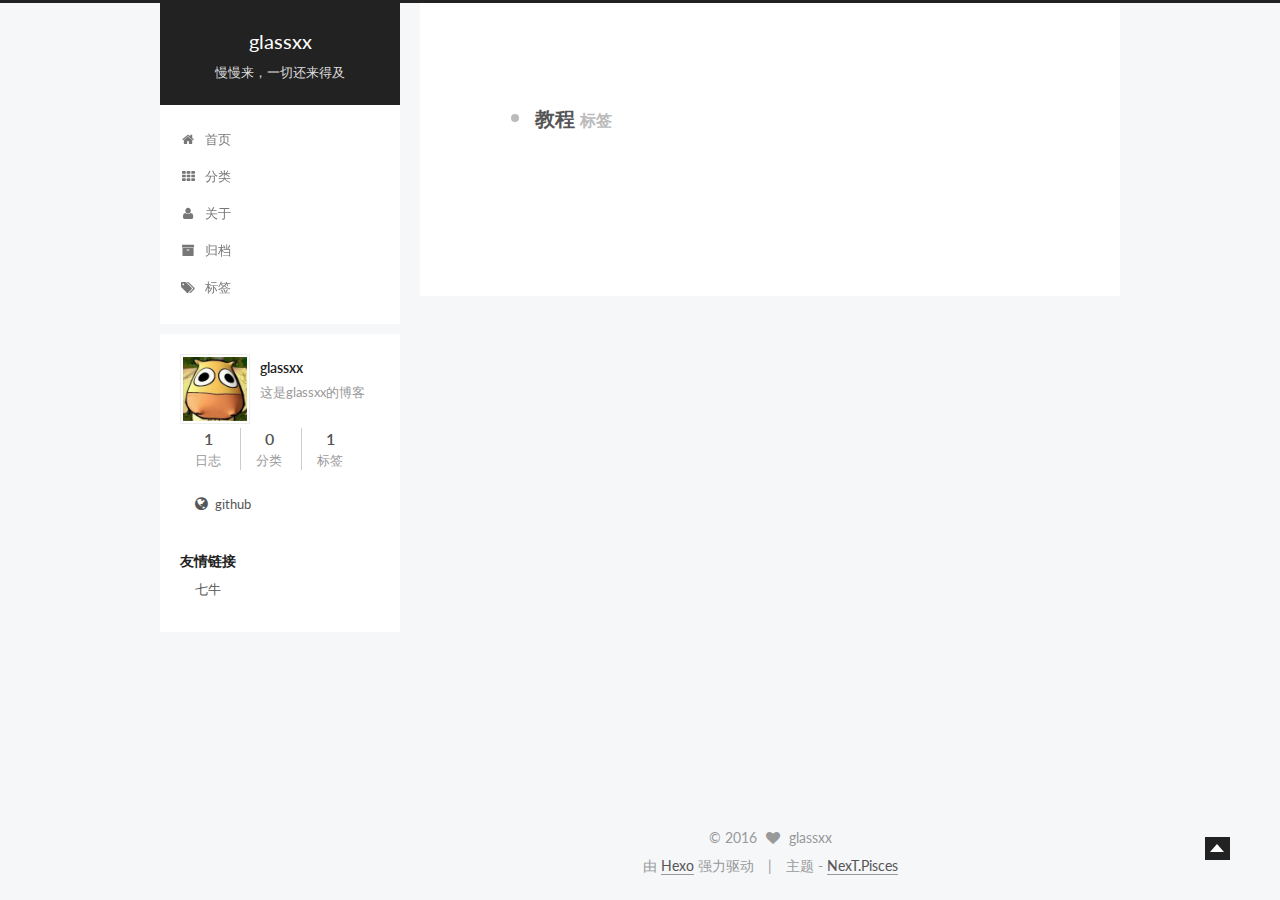
<file: tags/教程/index.html>
<!doctype html>



  


<html class="theme-next pisces use-motion">
<head>
  <meta charset="UTF-8"/>
<meta http-equiv="X-UA-Compatible" content="IE=edge,chrome=1" />
<meta name="viewport" content="width=device-width, initial-scale=1, maximum-scale=1"/>



<meta http-equiv="Cache-Control" content="no-transform" />
<meta http-equiv="Cache-Control" content="no-siteapp" />












  <link href="/vendors/fancybox/source/jquery.fancybox.css?v=2.1.5" rel="stylesheet" type="text/css"/>




  <link href="//fonts.googleapis.com/css?family=Lato:300,400,700,400italic&subset=latin,latin-ext" rel="stylesheet" type="text/css">



<link href="/vendors/font-awesome/css/font-awesome.min.css?v=4.4.0" rel="stylesheet" type="text/css" />

<link href="/css/main.css?v=0.5.0" rel="stylesheet" type="text/css" />


  <meta name="keywords" content="android, glassxx" />








  <link rel="shortcut icon" type="image/x-icon" href="/favicon.ico?v=0.5.0" />






<meta name="description" content="这是glassxx的博客">
<meta property="og:type" content="website">
<meta property="og:title" content="glassxx">
<meta property="og:url" content="http://glassxx.github.io/tags/教程/index.html">
<meta property="og:site_name" content="glassxx">
<meta property="og:description" content="这是glassxx的博客">
<meta name="twitter:card" content="summary">
<meta name="twitter:title" content="glassxx">
<meta name="twitter:description" content="这是glassxx的博客">



<script type="text/javascript" id="hexo.configuration">
  var NexT = window.NexT || {};
  var CONFIG = {
    scheme: 'Pisces',
    sidebar: {"position":"left","display":"post"},
    fancybox: true,
    motion: true,
    duoshuo: {
      userId: 0,
      author: '博主'
    }
  };
</script>

  <title> 标签: 教程 | glassxx </title>
</head>

<body itemscope itemtype="http://schema.org/WebPage" lang="zh-Hans">

  








  
  
    
  

  <div class="container one-collumn sidebar-position-left  ">
    <div class="headband"></div>

    <header id="header" class="header" itemscope itemtype="http://schema.org/WPHeader">
      <div class="header-inner"><div class="site-meta ">
  

  <div class="custom-logo-site-title">
    <a href="/"  class="brand" rel="start">
      <span class="logo-line-before"><i></i></span>
      <span class="site-title">glassxx</span>
      <span class="logo-line-after"><i></i></span>
    </a>
  </div>
  <p class="site-subtitle">慢慢来，一切还来得及</p>
</div>

<div class="site-nav-toggle">
  <button>
    <span class="btn-bar"></span>
    <span class="btn-bar"></span>
    <span class="btn-bar"></span>
  </button>
</div>

<nav class="site-nav">
  

  
    <ul id="menu" class="menu ">
      
        
        <li class="menu-item menu-item-home">
          <a href="/" rel="section">
            
              <i class="menu-item-icon fa fa-home fa-fw"></i> <br />
            
            首页
          </a>
        </li>
      
        
        <li class="menu-item menu-item-categories">
          <a href="/categories" rel="section">
            
              <i class="menu-item-icon fa fa-th fa-fw"></i> <br />
            
            分类
          </a>
        </li>
      
        
        <li class="menu-item menu-item-about">
          <a href="/about" rel="section">
            
              <i class="menu-item-icon fa fa-user fa-fw"></i> <br />
            
            关于
          </a>
        </li>
      
        
        <li class="menu-item menu-item-archives">
          <a href="/archives" rel="section">
            
              <i class="menu-item-icon fa fa-archive fa-fw"></i> <br />
            
            归档
          </a>
        </li>
      
        
        <li class="menu-item menu-item-tags">
          <a href="/tags" rel="section">
            
              <i class="menu-item-icon fa fa-tags fa-fw"></i> <br />
            
            标签
          </a>
        </li>
      

      
      
      
    </ul>
  

  
</nav>

 </div>
    </header>

    <main id="main" class="main">
      <div class="main-inner">
        <div class="content-wrap">
          <div id="content" class="content">
            

  <div id="posts" class="posts-collapse">
    <div class="collection-title">
      <h2 >
        教程
        <small>标签</small>
      </h2>
    </div>

    
      

  <article class="post post-type-normal" itemscope itemtype="http://schema.org/Article">
    <header class="post-header">

      <h1 class="post-title">
        
            <a class="post-title-link" href="/2016/01/16/使用hexo搭建自定义博客/" itemprop="url">
              
                <span itemprop="name">使用hexo搭建自定义博客</span>
              
            </a>
        
      </h1>

      <div class="post-meta">
        <time class="post-time" itemprop="dateCreated"
              datetime="2016-01-16T16:54:09+08:00"
              content="2016-01-16" >
          01-16
        </time>
      </div>

    </header>
  </article>


    
  </div>

  


          </div>
          


          

        </div>
        
          
  
  <div class="sidebar-toggle">
    <div class="sidebar-toggle-line-wrap">
      <span class="sidebar-toggle-line sidebar-toggle-line-first"></span>
      <span class="sidebar-toggle-line sidebar-toggle-line-middle"></span>
      <span class="sidebar-toggle-line sidebar-toggle-line-last"></span>
    </div>
  </div>

  <aside id="sidebar" class="sidebar">
    <div class="sidebar-inner">

      

      

      <section class="site-overview sidebar-panel  sidebar-panel-active ">
        <div class="site-author motion-element" itemprop="author" itemscope itemtype="http://schema.org/Person">
          <img class="site-author-image" itemprop="image"
               src="/images/mt.png"
               alt="glassxx" />
          <p class="site-author-name" itemprop="name">glassxx</p>
          <p class="site-description motion-element" itemprop="description">这是glassxx的博客</p>
        </div>
        <nav class="site-state motion-element">
          <div class="site-state-item site-state-posts">
            <a href="/archives">
              <span class="site-state-item-count">1</span>
              <span class="site-state-item-name">日志</span>
            </a>
          </div>

          <div class="site-state-item site-state-categories">
            <a href="/categories">
              <span class="site-state-item-count">0</span>
              <span class="site-state-item-name">分类</span>
              </a>
          </div>

          <div class="site-state-item site-state-tags">
            <a href="/tags">
              <span class="site-state-item-count">1</span>
              <span class="site-state-item-name">标签</span>
              </a>
          </div>

        </nav>

        

        <div class="links-of-author motion-element">
          
            
              <span class="links-of-author-item">
                <a href="https://github.com/glassxx" target="_blank">
                  
                    <i class="fa fa-globe"></i> github
                  
                </a>
              </span>
            
          
        </div>

        
        

        <div class="links-of-author motion-element">
          
            <p class="site-author-name">友情链接</p>
            
              <span class="links-of-author-item">
                <a href="https://portal.qiniu.com/" target="_blank">七牛</a>
              </span>
            
          
        </div>

      </section>

      

    </div>
  </aside>


        
      </div>
    </main>

    <footer id="footer" class="footer">
      <div class="footer-inner">
        <div class="copyright" >
  
  &copy; 
  <span itemprop="copyrightYear">2016</span>
  <span class="with-love">
    <i class="icon-next-heart fa fa-heart"></i>
  </span>
  <span class="author" itemprop="copyrightHolder">glassxx</span>
</div>

<div class="powered-by">
  由 <a class="theme-link" href="http://hexo.io">Hexo</a> 强力驱动
</div>

<div class="theme-info">
  主题 -
  <a class="theme-link" href="https://github.com/iissnan/hexo-theme-next">
    NexT.Pisces
  </a>
</div>



      </div>
    </footer>

    <div class="back-to-top"></div>
  </div>

  


  



  <script type="text/javascript" src="/vendors/jquery/index.js?v=2.1.3"></script>

  <script type="text/javascript" src="/vendors/fastclick/lib/fastclick.min.js?v=1.0.6"></script>

  <script type="text/javascript" src="/vendors/jquery_lazyload/jquery.lazyload.js?v=1.9.7"></script>

  <script type="text/javascript" src="/vendors/velocity/velocity.min.js"></script>

  <script type="text/javascript" src="/vendors/velocity/velocity.ui.min.js"></script>

  <script type="text/javascript" src="/vendors/fancybox/source/jquery.fancybox.pack.js"></script>


  


  <script type="text/javascript" src="/js/src/utils.js?v=0.5.0"></script>

  <script type="text/javascript" src="/js/src/motion.js?v=0.5.0"></script>



  
  


  <script type="text/javascript" src="/js/src/affix.js?v=0.5.0"></script>

  <script type="text/javascript" src="/js/src/schemes/pisces.js?v=0.5.0"></script>



  

  


  <script type="text/javascript" src="/js/src/bootstrap.js?v=0.5.0"></script>



  

  
    
  

  <script type="text/javascript">
    var duoshuoQuery = {short_name:"glassxx"};
    (function() {
      var ds = document.createElement('script');
      ds.type = 'text/javascript';ds.async = true;
      ds.id = 'duoshuo-script';
      ds.src = (document.location.protocol == 'https:' ? 'https:' : 'http:') + '//static.duoshuo.com/embed.js';
      ds.charset = 'UTF-8';
      (document.getElementsByTagName('head')[0]
      || document.getElementsByTagName('body')[0]).appendChild(ds);
    })();
  </script>

  
    
      <script src="/vendors/ua-parser-js/dist/ua-parser.min.js"></script>
      <script src="/js/src/hook-duoshuo.js"></script>
    
  





  
  
  <script type="text/x-mathjax-config">
    MathJax.Hub.Config({
      tex2jax: {
        inlineMath: [ ['$','$'], ["\\(","\\)"]  ],
        processEscapes: true,
        skipTags: ['script', 'noscript', 'style', 'textarea', 'pre', 'code']
      }
    });
  </script>

  <script type="text/x-mathjax-config">
    MathJax.Hub.Queue(function() {
      var all = MathJax.Hub.getAllJax(), i;
      for (i=0; i < all.length; i += 1) {
        all[i].SourceElement().parentNode.className += ' has-jax';
      }
    });
  </script>

  
    <script type="text/javascript" src="http://cdn.staticfile.org/mathjax/2.4.0/MathJax.js"></script>
    <script type="text/javascript" src="http://cdn.staticfile.org/mathjax/2.4.0/config/TeX-AMS-MML_HTMLorMML.js"></script>
  


  
  


</body>
</html>
</file>
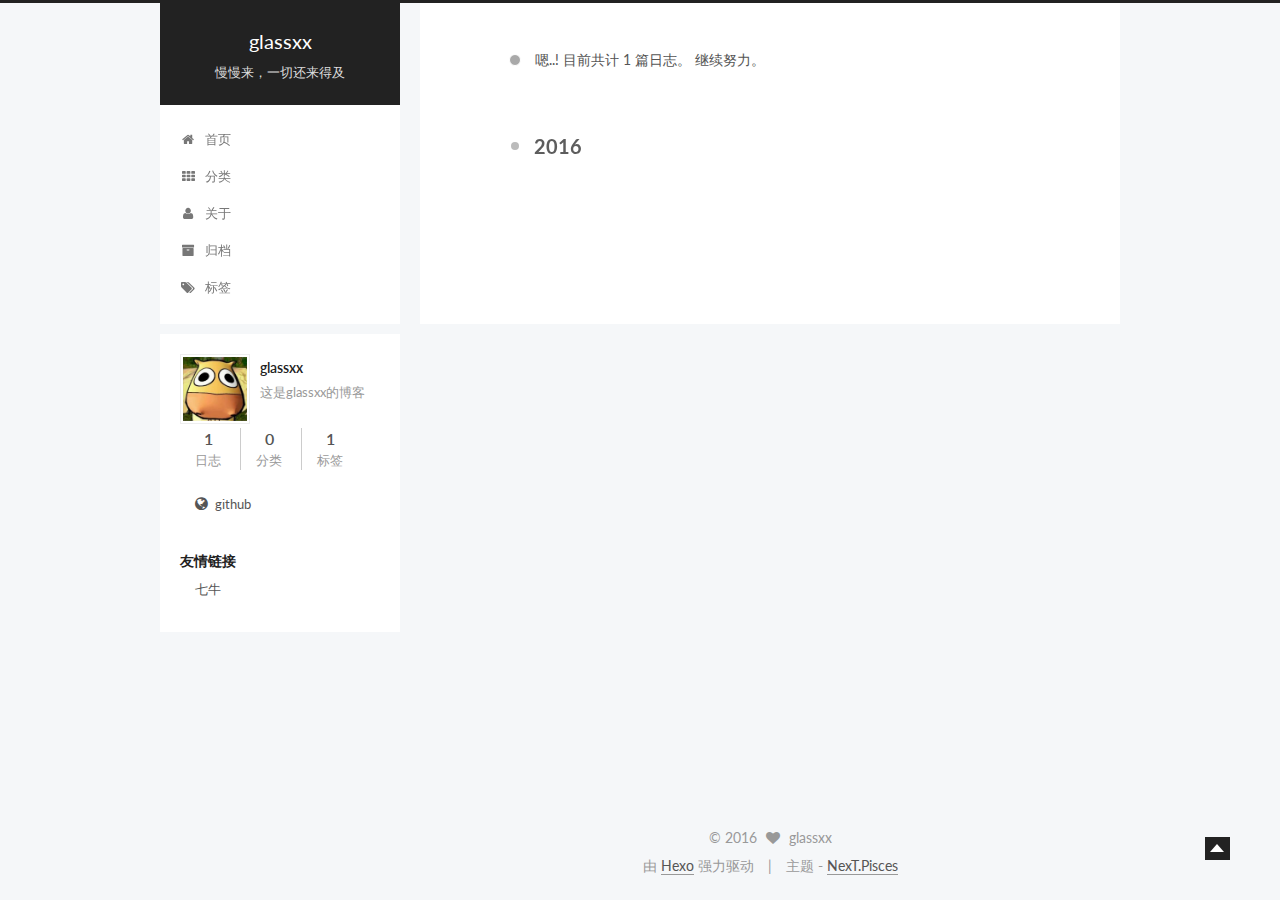
<file: archives/2016/01/index.html>
<!doctype html>



  


<html class="theme-next pisces use-motion">
<head>
  <meta charset="UTF-8"/>
<meta http-equiv="X-UA-Compatible" content="IE=edge,chrome=1" />
<meta name="viewport" content="width=device-width, initial-scale=1, maximum-scale=1"/>



<meta http-equiv="Cache-Control" content="no-transform" />
<meta http-equiv="Cache-Control" content="no-siteapp" />












  <link href="/vendors/fancybox/source/jquery.fancybox.css?v=2.1.5" rel="stylesheet" type="text/css"/>




  <link href="//fonts.googleapis.com/css?family=Lato:300,400,700,400italic&subset=latin,latin-ext" rel="stylesheet" type="text/css">



<link href="/vendors/font-awesome/css/font-awesome.min.css?v=4.4.0" rel="stylesheet" type="text/css" />

<link href="/css/main.css?v=0.5.0" rel="stylesheet" type="text/css" />


  <meta name="keywords" content="android, glassxx" />








  <link rel="shortcut icon" type="image/x-icon" href="/favicon.ico?v=0.5.0" />






<meta name="description" content="这是glassxx的博客">
<meta property="og:type" content="website">
<meta property="og:title" content="glassxx">
<meta property="og:url" content="http://glassxx.github.io/archives/2016/01/index.html">
<meta property="og:site_name" content="glassxx">
<meta property="og:description" content="这是glassxx的博客">
<meta name="twitter:card" content="summary">
<meta name="twitter:title" content="glassxx">
<meta name="twitter:description" content="这是glassxx的博客">



<script type="text/javascript" id="hexo.configuration">
  var NexT = window.NexT || {};
  var CONFIG = {
    scheme: 'Pisces',
    sidebar: {"position":"left","display":"post"},
    fancybox: true,
    motion: true,
    duoshuo: {
      userId: 0,
      author: '博主'
    }
  };
</script>

  <title> 归档 | glassxx </title>
</head>

<body itemscope itemtype="http://schema.org/WebPage" lang="zh-Hans">

  








  
  
    
  

  <div class="container one-collumn sidebar-position-left  page-archive  ">
    <div class="headband"></div>

    <header id="header" class="header" itemscope itemtype="http://schema.org/WPHeader">
      <div class="header-inner"><div class="site-meta ">
  

  <div class="custom-logo-site-title">
    <a href="/"  class="brand" rel="start">
      <span class="logo-line-before"><i></i></span>
      <span class="site-title">glassxx</span>
      <span class="logo-line-after"><i></i></span>
    </a>
  </div>
  <p class="site-subtitle">慢慢来，一切还来得及</p>
</div>

<div class="site-nav-toggle">
  <button>
    <span class="btn-bar"></span>
    <span class="btn-bar"></span>
    <span class="btn-bar"></span>
  </button>
</div>

<nav class="site-nav">
  

  
    <ul id="menu" class="menu ">
      
        
        <li class="menu-item menu-item-home">
          <a href="/" rel="section">
            
              <i class="menu-item-icon fa fa-home fa-fw"></i> <br />
            
            首页
          </a>
        </li>
      
        
        <li class="menu-item menu-item-categories">
          <a href="/categories" rel="section">
            
              <i class="menu-item-icon fa fa-th fa-fw"></i> <br />
            
            分类
          </a>
        </li>
      
        
        <li class="menu-item menu-item-about">
          <a href="/about" rel="section">
            
              <i class="menu-item-icon fa fa-user fa-fw"></i> <br />
            
            关于
          </a>
        </li>
      
        
        <li class="menu-item menu-item-archives">
          <a href="/archives" rel="section">
            
              <i class="menu-item-icon fa fa-archive fa-fw"></i> <br />
            
            归档
          </a>
        </li>
      
        
        <li class="menu-item menu-item-tags">
          <a href="/tags" rel="section">
            
              <i class="menu-item-icon fa fa-tags fa-fw"></i> <br />
            
            标签
          </a>
        </li>
      

      
      
      
    </ul>
  

  
</nav>

 </div>
    </header>

    <main id="main" class="main">
      <div class="main-inner">
        <div class="content-wrap">
          <div id="content" class="content">
            

  <section id="posts" class="posts-collapse">
    <span class="archive-move-on"></span>

    <span class="archive-page-counter">
      
      
      
        
      
      嗯..! 目前共计 1 篇日志。 继续努力。
    </span>

    

      
      
      

      
        
        <div class="collection-title">
          <h2 class="archive-year motion-element" id="archive-year-2016">2016</h2>
        </div>
      
      

      

  <article class="post post-type-normal" itemscope itemtype="http://schema.org/Article">
    <header class="post-header">

      <h1 class="post-title">
        
            <a class="post-title-link" href="/2016/01/16/使用hexo搭建自定义博客/" itemprop="url">
              
                <span itemprop="name">使用hexo搭建自定义博客</span>
              
            </a>
        
      </h1>

      <div class="post-meta">
        <time class="post-time" itemprop="dateCreated"
              datetime="2016-01-16T16:54:09+08:00"
              content="2016-01-16" >
          01-16
        </time>
      </div>

    </header>
  </article>



    

  </section>

  



          </div>
          


          

        </div>
        
          
  
  <div class="sidebar-toggle">
    <div class="sidebar-toggle-line-wrap">
      <span class="sidebar-toggle-line sidebar-toggle-line-first"></span>
      <span class="sidebar-toggle-line sidebar-toggle-line-middle"></span>
      <span class="sidebar-toggle-line sidebar-toggle-line-last"></span>
    </div>
  </div>

  <aside id="sidebar" class="sidebar">
    <div class="sidebar-inner">

      

      

      <section class="site-overview sidebar-panel  sidebar-panel-active ">
        <div class="site-author motion-element" itemprop="author" itemscope itemtype="http://schema.org/Person">
          <img class="site-author-image" itemprop="image"
               src="/images/mt.png"
               alt="glassxx" />
          <p class="site-author-name" itemprop="name">glassxx</p>
          <p class="site-description motion-element" itemprop="description">这是glassxx的博客</p>
        </div>
        <nav class="site-state motion-element">
          <div class="site-state-item site-state-posts">
            <a href="/archives">
              <span class="site-state-item-count">1</span>
              <span class="site-state-item-name">日志</span>
            </a>
          </div>

          <div class="site-state-item site-state-categories">
            <a href="/categories">
              <span class="site-state-item-count">0</span>
              <span class="site-state-item-name">分类</span>
              </a>
          </div>

          <div class="site-state-item site-state-tags">
            <a href="/tags">
              <span class="site-state-item-count">1</span>
              <span class="site-state-item-name">标签</span>
              </a>
          </div>

        </nav>

        

        <div class="links-of-author motion-element">
          
            
              <span class="links-of-author-item">
                <a href="https://github.com/glassxx" target="_blank">
                  
                    <i class="fa fa-globe"></i> github
                  
                </a>
              </span>
            
          
        </div>

        
        

        <div class="links-of-author motion-element">
          
            <p class="site-author-name">友情链接</p>
            
              <span class="links-of-author-item">
                <a href="https://portal.qiniu.com/" target="_blank">七牛</a>
              </span>
            
          
        </div>

      </section>

      

    </div>
  </aside>


        
      </div>
    </main>

    <footer id="footer" class="footer">
      <div class="footer-inner">
        <div class="copyright" >
  
  &copy; 
  <span itemprop="copyrightYear">2016</span>
  <span class="with-love">
    <i class="icon-next-heart fa fa-heart"></i>
  </span>
  <span class="author" itemprop="copyrightHolder">glassxx</span>
</div>

<div class="powered-by">
  由 <a class="theme-link" href="http://hexo.io">Hexo</a> 强力驱动
</div>

<div class="theme-info">
  主题 -
  <a class="theme-link" href="https://github.com/iissnan/hexo-theme-next">
    NexT.Pisces
  </a>
</div>



      </div>
    </footer>

    <div class="back-to-top"></div>
  </div>

  


  



  <script type="text/javascript" src="/vendors/jquery/index.js?v=2.1.3"></script>

  <script type="text/javascript" src="/vendors/fastclick/lib/fastclick.min.js?v=1.0.6"></script>

  <script type="text/javascript" src="/vendors/jquery_lazyload/jquery.lazyload.js?v=1.9.7"></script>

  <script type="text/javascript" src="/vendors/velocity/velocity.min.js"></script>

  <script type="text/javascript" src="/vendors/velocity/velocity.ui.min.js"></script>

  <script type="text/javascript" src="/vendors/fancybox/source/jquery.fancybox.pack.js"></script>


  


  <script type="text/javascript" src="/js/src/utils.js?v=0.5.0"></script>

  <script type="text/javascript" src="/js/src/motion.js?v=0.5.0"></script>



  
  


  <script type="text/javascript" src="/js/src/affix.js?v=0.5.0"></script>

  <script type="text/javascript" src="/js/src/schemes/pisces.js?v=0.5.0"></script>



  
  
    <script type="text/javascript" id="motion.page.archive">
      $('.archive-year').velocity('transition.slideLeftIn');
    </script>
  


  


  <script type="text/javascript" src="/js/src/bootstrap.js?v=0.5.0"></script>



  

  
    
  

  <script type="text/javascript">
    var duoshuoQuery = {short_name:"glassxx"};
    (function() {
      var ds = document.createElement('script');
      ds.type = 'text/javascript';ds.async = true;
      ds.id = 'duoshuo-script';
      ds.src = (document.location.protocol == 'https:' ? 'https:' : 'http:') + '//static.duoshuo.com/embed.js';
      ds.charset = 'UTF-8';
      (document.getElementsByTagName('head')[0]
      || document.getElementsByTagName('body')[0]).appendChild(ds);
    })();
  </script>

  
    
      <script src="/vendors/ua-parser-js/dist/ua-parser.min.js"></script>
      <script src="/js/src/hook-duoshuo.js"></script>
    
  





  
  
  <script type="text/x-mathjax-config">
    MathJax.Hub.Config({
      tex2jax: {
        inlineMath: [ ['$','$'], ["\\(","\\)"]  ],
        processEscapes: true,
        skipTags: ['script', 'noscript', 'style', 'textarea', 'pre', 'code']
      }
    });
  </script>

  <script type="text/x-mathjax-config">
    MathJax.Hub.Queue(function() {
      var all = MathJax.Hub.getAllJax(), i;
      for (i=0; i < all.length; i += 1) {
        all[i].SourceElement().parentNode.className += ' has-jax';
      }
    });
  </script>

  
    <script type="text/javascript" src="http://cdn.staticfile.org/mathjax/2.4.0/MathJax.js"></script>
    <script type="text/javascript" src="http://cdn.staticfile.org/mathjax/2.4.0/config/TeX-AMS-MML_HTMLorMML.js"></script>
  


  
  


</body>
</html>
</file>
<file: css/main.css>
/* normalize.css v3.0.2 | MIT License | git.io/normalize */
html {
  font-family: sans-serif; /* 1 */
  -ms-text-size-adjust: 100%; /* 2 */
  -webkit-text-size-adjust: 100%; /* 2 */
}
body {
  margin: 0;
}
article,
aside,
details,
figcaption,
figure,
footer,
header,
hgroup,
main,
menu,
nav,
section,
summary {
  display: block;
}
audio,
canvas,
progress,
video {
  display: inline-block; /* 1 */
  vertical-align: baseline; /* 2 */
}
audio:not([controls]) {
  display: none;
  height: 0;
}
[hidden],
template {
  display: none;
}
a {
  background-color: transparent;
}
a:active,
a:hover {
  outline: 0;
}
abbr[title] {
  border-bottom: 1px dotted;
}
b,
strong {
  font-weight: bold;
}
dfn {
  font-style: italic;
}
h1 {
  font-size: 2em;
  margin: 0.67em 0;
}
mark {
  background: #ff0;
  color: #000;
}
small {
  font-size: 80%;
}
sub,
sup {
  font-size: 75%;
  line-height: 0;
  position: relative;
  vertical-align: baseline;
}
sup {
  top: -0.5em;
}
sub {
  bottom: -0.25em;
}
img {
  border: 0;
}
svg:not(:root) {
  overflow: hidden;
}
figure {
  margin: 1em 40px;
}
hr {
  -moz-box-sizing: content-box;
  box-sizing: content-box;
  height: 0;
}
pre {
  overflow: auto;
}
code,
kbd,
pre,
samp {
  font-family: monospace, monospace;
  font-size: 1em;
}
button,
input,
optgroup,
select,
textarea {
  color: inherit; /* 1 */
  font: inherit; /* 2 */
  margin: 0; /* 3 */
}
button {
  overflow: visible;
}
button,
select {
  text-transform: none;
}
button,
html input[type="button"],
input[type="reset"],
input[type="submit"] {
  -webkit-appearance: button; /* 2 */
  cursor: pointer; /* 3 */
}
button[disabled],
html input[disabled] {
  cursor: default;
}
button::-moz-focus-inner,
input::-moz-focus-inner {
  border: 0;
  padding: 0;
}
input {
  line-height: normal;
}
input[type="checkbox"],
input[type="radio"] {
  box-sizing: border-box; /* 1 */
  padding: 0; /* 2 */
}
input[type="number"]::-webkit-inner-spin-button,
input[type="number"]::-webkit-outer-spin-button {
  height: auto;
}
input[type="search"] {
  -webkit-appearance: textfield; /* 1 */
  -moz-box-sizing: content-box;
  -webkit-box-sizing: content-box; /* 2 */
  box-sizing: content-box;
}
input[type="search"]::-webkit-search-cancel-button,
input[type="search"]::-webkit-search-decoration {
  -webkit-appearance: none;
}
fieldset {
  border: 1px solid #c0c0c0;
  margin: 0 2px;
  padding: 0.35em 0.625em 0.75em;
}
legend {
  border: 0; /* 1 */
  padding: 0; /* 2 */
}
textarea {
  overflow: auto;
}
optgroup {
  font-weight: bold;
}
table {
  border-collapse: collapse;
  border-spacing: 0;
}
td,
th {
  padding: 0;
}
::selection {
  background: #262a30;
  color: #fff;
}
body {
  position: relative;
  font-family: Lato, "PingFang SC", "Microsoft YaHei", sans-serif;
  font-size: 14px;
  line-height: 2;
  color: #555;
  background: #fff;
}
@media (max-width: 767px) {
  body {
    padding-right: 0 !important;
  }
}
@media (min-width: 768px) and (max-width: 991px) {
  body {
    padding-right: 0 !important;
  }
}
@media (min-width: 1600px) {
  body {
    font-size: 16px;
  }
}
h1,
h2,
h3,
h4,
h5,
h6 {
  margin: 0;
  padding: 0;
  font-weight: bold;
  line-height: 1.5;
  font-family: Lato, "PingFang SC", "Microsoft YaHei", sans-serif;
}
h2,
h3,
h4,
h5,
h6 {
  margin: 20px 0 15px;
}
h1 {
  font-size: 22px;
}
@media (max-width: 767px) {
  h1 {
    font-size: 18px;
  }
}
h2 {
  font-size: 20px;
}
@media (max-width: 767px) {
  h2 {
    font-size: 16px;
  }
}
h3 {
  font-size: 18px;
}
@media (max-width: 767px) {
  h3 {
    font-size: 14px;
  }
}
h4 {
  font-size: 16px;
}
@media (max-width: 767px) {
  h4 {
    font-size: 12px;
  }
}
h5 {
  font-size: 14px;
}
@media (max-width: 767px) {
  h5 {
    font-size: 10px;
  }
}
h6 {
  font-size: 12px;
}
@media (max-width: 767px) {
  h6 {
    font-size: 8px;
  }
}
p {
  margin: 0 0 25px 0;
}
a {
  color: #555;
  text-decoration: none;
  border-bottom: 1px solid #999;
  word-wrap: break-word;
}
a:hover {
  color: #222;
  border-bottom-color: #222;
}
ul {
  list-style: none;
}
blockquote {
  margin: 0;
  padding: 0;
}
img {
  display: block;
  margin: auto;
  max-width: 100%;
  height: auto;
}
hr {
  margin: 40px 0;
  height: 3px;
  border: none;
  background-color: #ddd;
  background-image: repeating-linear-gradient(-45deg, #fff, #fff 4px, transparent 4px, transparent 8px);
}
blockquote {
  padding: 0 15px;
  color: #666;
  border-left: 4px solid #ddd;
}
blockquote cite::before {
  content: "-";
  padding: 0 5px;
}
dt {
  font-weight: 700;
}
dd {
  margin: 0;
  padding: 0;
}
.text-left {
  text-align: left;
}
.text-center {
  text-align: center;
}
.text-right {
  text-align: right;
}
.text-justify {
  text-align: justify;
}
.text-nowrap {
  white-space: nowrap;
}
.text-lowercase {
  text-transform: lowercase;
}
.text-uppercase {
  text-transform: uppercase;
}
.text-capitalize {
  text-transform: capitalize;
}
.center-block {
  display: block;
  margin-left: auto;
  margin-right: auto;
}
.clearfix:before,
.clearfix:after {
  content: " ";
  display: table;
}
.clearfix:after {
  clear: both;
}
.pullquote {
  width: 45%;
}
.pullquote.left {
  float: left;
  margin-left: 5px;
  margin-right: 10px;
}
.pullquote.right {
  float: right;
  margin-left: 10px;
  margin-right: 5px;
}
.highlight table,
.gist table {
  width: auto;
}
.highlight table td,
.gist table td {
  border: none;
}
.highlight a,
.gist a {
  color: #222 !important;
  text-decoration: none !important;
}
.video-container {
  position: relative;
  padding-top: 60%;
  height: 0;
  overflow: hidden;
}
.video-container iframe,
.video-container object,
.video-container embed {
  position: absolute;
  top: 0;
  left: 0;
  width: 100%;
  height: 100%;
}
.affix.affix.affix {
  position: fixed;
}
.translation {
  margin-top: -20px;
  font-size: 14px;
  color: #999;
}
.use-motion .motion-element {
  opacity: 0;
}
table {
  margin: 20px 0;
  width: 100%;
  border-collapse: collapse;
  border-spacing: 0;
  border: 1px solid #ddd;
  font-size: 14px;
}
table>tbody>tr:nth-of-type(odd) {
  background-color: #f9f9f9;
}
table>tbody>tr:hover {
  background-color: #f5f5f5;
}
caption,
th,
td {
  padding: 8px;
  text-align: left;
  vertical-align: middle;
  font-weight: normal;
}
th,
td {
  border-bottom: 3px solid #ddd;
  border-right: 1px solid #eee;
}
th {
  padding-bottom: 10px;
  font-weight: 700;
}
td {
  border-bottom-width: 1px;
}
html,
body {
  height: 100%;
}
.container {
  position: relative;
  min-height: 100%;
}
.header-inner {
  margin: 0 auto;
  padding: 100px 0 70px;
  width: 700px;
}
@media (min-width: 1600px) {
  .container .header-inner {
    width: 900px;
  }
}
.main {
  padding-bottom: 150px;
}
.main-inner {
  margin: 0 auto;
  width: 700px;
}
@media (min-width: 1600px) {
  .container .main-inner {
    width: 900px;
  }
}
.footer {
  position: absolute;
  left: 0;
  bottom: 0;
  width: 100%;
  min-height: 50px;
}
.footer-inner {
  box-sizing: border-box;
  margin: 20px auto;
  width: 700px;
}
@media (min-width: 1600px) {
  .container .footer-inner {
    width: 900px;
  }
}
pre,
.highlight {
  background: #2d2d2d;
  margin: 20px 0;
  padding: 15px;
  overflow: auto;
  font-size: 13px;
  color: #ccc;
  line-height: 1.6;
}
.highlight .gutter pre,
.gist .gist-file .gist-data .line-numbers {
  color: #666;
}
pre,
code {
  font-family: "Input Mono", "PT Mono", Consolas, Monaco, Menlo, monospace;
}
code {
  word-break: break-all;
  background: #eee;
  text-shadow: 0 1px #fff;
  padding: 0 0.3em;
}
pre code {
  background: none;
  text-shadow: none;
  padding: 0;
}
.highlight pre {
  border: none;
  margin: 0;
  padding: 1px;
}
.highlight table {
  margin: 0;
  width: auto;
  border: none;
}
.highlight td {
  border: none;
  padding: 0;
}
.highlight figcaption {
  font-size: 0.85em;
  color: #999;
  line-height: 1em;
  margin-bottom: 1em;
}
.highlight figcaption:before,
.highlight figcaption:after {
  content: " ";
  display: table;
}
.highlight figcaption:after {
  clear: both;
}
.highlight figcaption a {
  float: right;
}
.highlight .gutter pre {
  text-align: right;
  padding-right: 20px;
}
.highlight .line {
  height: 20px;
}
.gist {
  margin: 20px 0;
  border-style: solid;
  border-color: #ccc;
  border-width: 1px 0;
  background: #2d2d2d;
  padding: 15px 40px 15px 15px;
}
.gist .gist-file {
  border: none;
  font-family: "Input Mono", "PT Mono", Consolas, Monaco, Menlo, monospace;
  margin: 0;
}
.gist .gist-file .gist-data {
  background: none;
  border: none;
}
.gist .gist-file .gist-data .line-numbers {
  background: none;
  border: none;
  padding: 0 20px 0 0;
}
.gist .gist-file .gist-data .line-data {
  padding: 0 !important;
}
.gist .gist-file .highlight {
  margin: 0;
  padding: 0;
  border: none;
}
.gist .gist-file .gist-meta {
  background: #2d2d2d;
  color: #999;
  font: 13px Lato, "PingFang SC", "Microsoft YaHei", sans-serif;
  text-shadow: 0 0;
  padding: 0;
  margin-top: 1em;
  margin-left: 40px;
}
.gist .gist-file .gist-meta a {
  color: color-link;
  font-weight: normal;
}
.gist .gist-file .gist-meta a:hover {
  text-decoration: underline;
}
pre .comment {
  color: #999;
}
pre .variable,
pre .attribute,
pre .tag,
pre .regexp,
pre .ruby .constant,
pre .xml .tag .title,
pre .xml .pi,
pre .xml .doctype,
pre .html .doctype,
pre .css .id,
pre .css .class,
pre .css .pseudo {
  color: #f2777a;
}
pre .number,
pre .preprocessor,
pre .built_in,
pre .literal,
pre .params,
pre .constant {
  color: #f99157;
}
pre .ruby .class .title,
pre .css .rules .attribute {
  color: #9c9;
}
pre .string,
pre .value,
pre .inheritance,
pre .header,
pre .ruby .symbol,
pre .xml .cdata {
  color: #9c9;
}
pre .title,
pre .css .hexcolor {
  color: #6cc;
}
pre .function,
pre .python .decorator,
pre .python .title,
pre .ruby .function .title,
pre .ruby .title .keyword,
pre .perl .sub,
pre .javascript .title,
pre .coffeescript .title {
  color: #69c;
}
pre .keyword,
pre .javascript .function {
  color: #c9c;
}
.full-image.full-image.full-image {
  border: none;
  max-width: 100%;
  width: auto;
  margin: 20px auto;
}
@media (min-width: 992px) {
  .full-image.full-image.full-image {
    max-width: none;
    width: 126%;
    margin: 0 -13%;
  }
}
.blockquote-center,
.page-home .post-type-quote blockquote,
.page-post-detail .post-type-quote blockquote {
  position: relative;
  margin: 40px 0;
  padding: 0;
  border-left: none;
  text-align: center;
}
.blockquote-center::before,
.page-home .post-type-quote blockquote::before,
.page-post-detail .post-type-quote blockquote::before,
.blockquote-center::after,
.page-home .post-type-quote blockquote::after,
.page-post-detail .post-type-quote blockquote::after {
  position: absolute;
  content: ' ';
  display: block;
  width: 100%;
  height: 24px;
  opacity: 0.2;
  background-repeat: no-repeat;
  background-position: 0 -6px;
  background-size: 22px 22px;
}
.blockquote-center::before,
.page-home .post-type-quote blockquote::before,
.page-post-detail .post-type-quote blockquote::before {
  top: -20px;
  background-image: url("../images/quote-l.svg");
  border-top: 1px solid #ccc;
}
.blockquote-center::after,
.page-home .post-type-quote blockquote::after,
.page-post-detail .post-type-quote blockquote::after {
  bottom: -20px;
  background-image: url("../images/quote-r.svg");
  border-bottom: 1px solid #ccc;
  background-position: 100% 8px;
}
.blockquote-center p,
.page-home .post-type-quote blockquote p,
.page-post-detail .post-type-quote blockquote p,
.blockquote-center div,
.page-home .post-type-quote blockquote div,
.page-post-detail .post-type-quote blockquote div {
  text-align: center;
}
.post .post-body .group-picture img {
  box-sizing: border-box;
  padding: 0 3px;
  border: none;
}
.post .group-picture-row {
  overflow: hidden;
  margin-top: 6px;
}
.post .group-picture-row:first-child {
  margin-top: 0;
}
.post .group-picture-column {
  float: left;
}
.page-post-detail .post-body .group-picture-column {
  float: none;
  margin-top: 10px;
  width: auto !important;
}
.page-post-detail .post-body .group-picture-column img {
  margin: 0 auto;
}
.page-archive .group-picture-container {
  overflow: hidden;
}
.page-archive .group-picture-row {
  float: left;
}
.page-archive .group-picture-row:first-child {
  margin-top: 6px;
}
.page-archive .group-picture-column {
  max-width: 150px;
  max-height: 150px;
}
.btn {
  display: inline-block;
  padding: 0 20px;
  font-size: 14px;
  color: #fff;
  background: #222;
  border: 2px solid #555;
  text-decoration: none;
  border-radius: 0;
  transition-property: background-color;
  transition-duration: 0.2s;
  transition-timing-function: ease-in-out;
  transition-delay: 0s;
}
.btn:hover,
.post-more-link .btn:hover {
  border-color: #222;
  color: #fff;
  background: #222;
}
.btn-bar {
  display: block;
  width: 22px;
  height: 2px;
  background: #555;
  border-radius: 1px;
}
.btn-bar+.btn-bar {
  margin-top: 4px;
}
.pagination {
  margin: 120px 0 40px;
  text-align: center;
  border-top: 1px solid #eee;
}
.page-number-basic,
.pagination .prev,
.pagination .next,
.pagination .page-number,
.pagination .space {
  display: inline-block;
  position: relative;
  top: -1px;
  margin: 0 10px;
  padding: 0 10px;
  line-height: 30px;
}
@media (max-width: 767px) {
  .page-number-basic,
  .pagination .prev,
  .pagination .next,
  .pagination .page-number,
  .pagination .space {
    margin: 0 5px;
  }
}
.pagination .prev,
.pagination .next,
.pagination .page-number {
  border-bottom: 0;
  border-top: 1px solid #eee;
  transition-property: border-color;
  transition-duration: 0.2s;
  transition-timing-function: ease-in-out;
  transition-delay: 0s;
}
.pagination .prev:hover,
.pagination .next:hover,
.pagination .page-number:hover {
  border-top-color: #222;
}
.pagination .space {
  padding: 0;
  margin: 0;
}
.pagination .prev {
  margin-left: 0;
}
.pagination .next {
  margin-right: 0;
}
.pagination .page-number.current {
  color: #fff;
  background: #ccc;
  border-top-color: #ccc;
}
@media (max-width: 767px) {
  .pagination {
    border-top: none;
  }
  .pagination .prev,
  .pagination .next,
  .pagination .page-number {
    margin-bottom: 10px;
    border-top: 0;
    border-bottom: 1px solid #eee;
  }
  .pagination .prev:hover,
  .pagination .next:hover,
  .pagination .page-number:hover {
    border-bottom-color: #222;
  }
}
.comments {
  margin: 60px 20px 0;
}
.tag-cloud {
  text-align: center;
}
.tag-cloud a {
  display: inline-block;
  margin: 10px;
}
.back-to-top {
  position: fixed;
  bottom: 40px;
  right: 50px;
  z-index: 1050;
  width: 15px;
  height: 13px;
  padding: 5px;
  background: #222;
  color: #fff;
  cursor: pointer;
  -webkit-transform: translateZ(0);
}
@media (max-width: 767px) {
  .back-to-top {
    display: none;
  }
}
@media (min-width: 768px) and (max-width: 991px) {
  .back-to-top {
    display: none;
  }
}
.back-to-top:before {
  display: block;
  content: " ";
  margin-top: 2px;
  width: 0;
  height: 0;
  border-width: 0 7px 8px 7px;
  border-color: transparent transparent #fff transparent;
  border-style: solid;
}
.header {
  background: #fff;
}
.header-inner {
  position: relative;
}
.headband {
  height: 3px;
  background: #222;
}
.site-meta {
  margin: 0;
  text-align: center;
}
@media (max-width: 767px) {
  .site-meta {
    text-align: center;
  }
}
.brand {
  position: relative;
  display: inline-block;
  padding: 0 40px;
  color: #fff;
  background: #222;
  border-bottom: none;
  font-family: Lato, "PingFang SC", "Microsoft YaHei", sans-serif;
}
.brand:hover {
  color: #fff;
}
.logo {
  display: inline-block;
  margin-right: 5px;
  line-height: 36px;
  vertical-align: top;
}
.site-title {
  display: inline-block;
  vertical-align: top;
  line-height: 36px;
  font-size: 20px;
  font-weight: normal;
}
.site-subtitle {
  margin-top: 10px;
  font-size: 13px;
  color: #ddd;
}
.use-motion .brand {
  opacity: 0;
}
.use-motion .logo,
.use-motion .site-title,
.use-motion .site-subtitle {
  opacity: 0;
  position: relative;
  top: -10px;
}
.site-nav-toggle {
  display: none;
  position: absolute;
  top: 10px;
  left: 10px;
}
@media (max-width: 767px) {
  .site-nav-toggle {
    display: block;
  }
}
.site-nav-toggle button {
  margin-top: 2px;
  padding: 9px 10px;
  background: transparent;
  border: none;
}
@media (max-width: 767px) {
  .site-nav {
    display: none;
    margin: 0 -10px;
    padding: 0 10px;
    clear: both;
    border-top: 1px solid #ddd;
  }
}
@media (min-width: 768px) and (max-width: 991px) {
  .site-nav {
    display: block !important;
  }
}
@media (min-width: 992px) {
  .site-nav {
    display: block !important;
  }
}
.menu {
  margin-top: 20px;
  padding-left: 0;
  text-align: center;
}
@media (max-width: 767px) {
  .menu {
    padding-left: 10px;
  }
}
.menu .menu-item {
  display: inline-block;
  margin: 0 10px;
}
@media screen and (max-width: 767px) {
  .menu .menu-item {
    margin-top: 10px;
  }
}
.menu .menu-item a {
  display: block;
  font-size: 13px;
  text-transform: capitalize;
  line-height: 1.5;
  border-bottom: 1px solid transparent;
  transition-property: border-color;
  transition-duration: 0.2s;
  transition-timing-function: ease-in-out;
  transition-delay: 0s;
}
.menu .menu-item a:hover,
.menu-item-active a {
  border-bottom-color: #222;
}
.use-motion .menu-item {
  opacity: 0;
}
.post-body .fancybox img {
  display: block !important;
  margin: 0 auto;
  cursor: pointer;
  cursor: zoom-in;
  cursor: -webkit-zoom-in;
}
.post-body .image-caption,
.post-body .figure .caption {
  margin: 10px auto 15px;
  text-align: center;
  font-size: 14px;
  color: #999;
  font-weight: bold;
  line-height: 1;
}
.post-sticky-flag {
  display: inline-block;
  font-size: 16px;
  -ms-transform: rotate(30deg);
  transform: rotate(30deg);
}
.posts-expand {
  padding-top: 40px;
}
@media (max-width: 767px) {
  .posts-expand {
    margin: 0 20px;
  }
  .post-body pre,
  .post-body .highlight {
    margin: 0 -20px;
    padding: 10px 20px;
  }
  .post-body pre .gutter pre,
  .post-body .highlight .gutter pre {
    padding-right: 10px;
  }
}
@media (min-width: 992px) {
  .posts-expand .post-body {
    text-align: justify;
  }
}
.posts-expand .post-body h2,
.posts-expand .post-body h3,
.posts-expand .post-body h4,
.posts-expand .post-body h5,
.posts-expand .post-body h6 {
  padding-top: 10px;
}
.posts-expand .post-body h2 .header-anchor,
.posts-expand .post-body h3 .header-anchor,
.posts-expand .post-body h4 .header-anchor,
.posts-expand .post-body h5 .header-anchor,
.posts-expand .post-body h6 .header-anchor {
  float: right;
  margin-left: 10px;
  color: #ccc;
  border-bottom-style: none;
  visibility: hidden;
}
.posts-expand .post-body h2 .header-anchor:hover,
.posts-expand .post-body h3 .header-anchor:hover,
.posts-expand .post-body h4 .header-anchor:hover,
.posts-expand .post-body h5 .header-anchor:hover,
.posts-expand .post-body h6 .header-anchor:hover {
  color: inherit;
}
.posts-expand .post-body h2:hover .header-anchor,
.posts-expand .post-body h3:hover .header-anchor,
.posts-expand .post-body h4:hover .header-anchor,
.posts-expand .post-body h5:hover .header-anchor,
.posts-expand .post-body h6:hover .header-anchor {
  visibility: visible;
}
.posts-expand .post-body img {
  box-sizing: border-box;
  margin: auto;
  padding: 3px;
  border: 1px solid #ddd;
}
.posts-expand .fancybox img {
  margin: 0 auto;
}
@media (max-width: 767px) {
  .posts-collapse {
    margin: 0 20px;
  }
  .posts-collapse .post-title,
  .posts-collapse .post-meta {
    display: block;
    width: auto;
    text-align: left;
  }
}
.posts-collapse {
  margin-left: 55px;
}
@media (max-width: 767px) {
  .posts-collapse {
    margin: 0 20px;
  }
}
.posts-collapse .collection-title {
  position: relative;
  margin: 60px 0;
}
.posts-collapse .collection-title h2 {
  margin-left: 20px;
}
.posts-collapse .collection-title small {
  color: #bbb;
}
.posts-collapse .collection-title::before {
  content: " ";
  position: absolute;
  left: 0;
  top: 50%;
  margin-left: -4px;
  margin-top: -4px;
  width: 8px;
  height: 8px;
  background: #bbb;
  border-radius: 50%;
}
.posts-collapse .post {
  margin: 30px 0;
}
.posts-collapse .post-header {
  position: relative;
  transition-duration: 0.2s;
  transition-timing-function: ease-in-out;
  transition-delay: 0s;
  transition-property: border;
  border-bottom: 1px dashed #ccc;
}
.posts-collapse .post-header::before {
  content: " ";
  position: absolute;
  left: 0;
  top: 12px;
  width: 6px;
  height: 6px;
  margin-left: -4px;
  background: #bbb;
  border-radius: 50%;
  border: 1px solid #fff;
  transition-duration: 0.2s;
  transition-timing-function: ease-in-out;
  transition-delay: 0s;
  transition-property: background;
}
.posts-collapse .post-header:hover {
  border-bottom-color: #666;
}
.posts-collapse .post-header:hover::before {
  background: #222;
}
.posts-collapse .post-meta {
  position: absolute;
  font-size: 12px;
  left: 20px;
  top: 5px;
}
.posts-collapse .post-comments-count {
  display: none;
}
.posts-collapse .post-title {
  margin-left: 60px;
  font-size: 16px;
  font-weight: normal;
  font-family: Lato, "PingFang SC", "Microsoft YaHei", sans-serif;
  line-height: inherit;
}
.posts-collapse .post-title::after {
  margin-left: 3px;
  opacity: 0.6;
}
.posts-collapse .post-title a {
  color: #666;
  border-bottom: none;
}
.page-home .post-type-quote .post-header,
.page-post-detail .post-type-quote .post-header,
.page-home .post-type-quote .post-tags,
.page-post-detail .post-type-quote .post-tags {
  display: none;
}
.posts-expand .post-title {
  font-size: 26px;
  text-align: center;
  word-break: break-word;
}
@media (max-width: 767px) {
  .posts-expand .post-title {
    font-size: 22px;
  }
}
.posts-expand .post-title-link {
  display: inline-block;
  position: relative;
  color: #555;
  border-bottom: none;
  line-height: 1.2;
  vertical-align: top;
}
.posts-expand .post-title-link::before {
  content: "";
  position: absolute;
  width: 100%;
  height: 2px;
  bottom: 0;
  left: 0;
  background-color: #000;
  visibility: hidden;
  transform: scaleX(0);
  transition-duration: 0.2s;
  transition-timing-function: ease-in-out;
  transition-delay: 0s;
}
.posts-expand .post-title-link:hover::before {
  visibility: visible;
  transform: scaleX(1);
}
.posts-expand .post-title-link .fa {
  font-size: 16px;
}
.posts-expand .post-meta {
  margin: 3px 0 60px 0;
  color: #999;
  font-size: 12px;
  text-align: center;
}
.posts-expand .post-meta .post-category-list {
  display: inline-block;
  margin: 0;
  padding: 3px;
}
.posts-expand .post-meta .post-category-list-link {
  color: #999;
}
.post-meta-item-icon {
  display: none;
  margin-right: 3px;
}
@media (min-width: 768px) and (max-width: 991px) {
  .post-meta-item-icon {
    display: inline-block;
  }
}
@media (max-width: 767px) {
  .post-meta-item-icon {
    display: inline-block;
  }
}
@media (min-width: 768px) and (max-width: 991px) {
  .post-meta-item-text {
    display: none;
  }
}
@media (max-width: 767px) {
  .post-meta-item-text {
    display: none;
  }
}
@media (max-width: 767px) {
  .posts-expand .post-comments-count {
    display: none;
  }
}
.post-more-link {
  margin-top: 50px;
}
.post-more-link .btn {
  color: #555;
  font-size: 14px;
  background: #fff;
  border-radius: 2px;
}
.posts-expand .post-tags {
  margin-top: 40px;
  text-align: center;
}
.posts-expand .post-tags a {
  display: inline-block;
  margin-right: 10px;
  font-size: 13px;
}
.post-nav {
  overflow: hidden;
  margin-top: 60px;
  padding: 10px;
  white-space: nowrap;
  border-top: 1px solid #eee;
}
.post-nav-item {
  display: inline-block;
  width: 50%;
  white-space: normal;
}
.post-nav-item a {
  position: relative;
  display: inline-block;
  line-height: 25px;
  font-size: 14px;
  color: #555;
  border-bottom: none;
}
.post-nav-item a:hover {
  color: #222;
  border-bottom: none;
}
.post-nav-item a:active {
  top: 2px;
}
.post-nav-item a i {
  font-size: 12px;
}
.post-nav-prev {
  text-align: right;
}
.posts-expand .post-eof {
  display: block;
  margin: 80px auto 60px;
  width: 8%;
  height: 1px;
  background: #ccc;
  text-align: center;
}
.post:last-child .post-eof.post-eof.post-eof {
  display: none;
}
.post-gallery {
  display: table;
  table-layout: fixed;
  width: 100%;
  border-collapse: separate;
}
.post-gallery-row {
  display: table-row;
}
.post-gallery .post-gallery-img {
  display: table-cell;
  text-align: center;
  vertical-align: middle;
  border: none;
}
.post-gallery .post-gallery-img img {
  max-width: 100%;
  max-height: 100%;
  border: none;
}
.fancybox-close,
.fancybox-close:hover {
  border: none;
}
.sidebar {
  width: 0;
  position: fixed;
  right: 0;
  top: 0;
  bottom: 0;
  z-index: 1040;
  box-shadow: inset 0 2px 6px #000;
  background: #222;
  -webkit-transform: translateZ(0);
}
.sidebar a {
  color: #999;
  border-bottom-color: #555;
}
.sidebar a:hover {
  color: #eee;
}
@media (min-width: 768px) and (max-width: 991px) {
  .sidebar {
    display: none !important;
  }
}
@media (max-width: 767px) {
  .sidebar {
    display: none !important;
  }
}
.sidebar-inner {
  position: relative;
  padding: 20px 10px;
  color: #999;
  text-align: center;
}
.sidebar-toggle {
  position: fixed;
  right: 50px;
  bottom: 45px;
  width: 15px;
  height: 15px;
  padding: 5px;
  background: #222;
  line-height: 0;
  z-index: 1050;
  cursor: pointer;
  -webkit-transform: translateZ(0);
}
@media (min-width: 768px) and (max-width: 991px) {
  .sidebar-toggle {
    display: none;
  }
}
@media (max-width: 767px) {
  .sidebar-toggle {
    display: none;
  }
}
.sidebar-toggle-line {
  position: relative;
  display: inline-block;
  vertical-align: top;
  height: 2px;
  width: 100%;
  background: #fff;
  margin-top: 3px;
}
.sidebar-toggle-line:first-child {
  margin-top: 0;
}
.site-author-image {
  display: block;
  margin: 0 auto;
  max-width: 96px;
  height: auto;
  border: 2px solid #333;
  padding: 2px;
}
.site-author-name {
  margin: 5px 0 0;
  color: #222;
}
.site-description {
  margin-top: 5px;
  font-size: 13px;
  color: #999;
}
.site-state {
  overflow: hidden;
  line-height: 1.4;
  white-space: nowrap;
}
.site-state-item {
  display: inline-block;
  padding: 0 15px;
  border-left: 1px solid #ccc;
}
.site-state-item:first-child {
  border-left: none;
}
.site-state-item a {
  border-bottom: none;
}
.site-state-item-count {
  display: block;
  text-align: center;
  color: inherit;
  font-weight: 600;
  font-size: 16px;
}
.site-state-item-name {
  font-size: 13px;
  color: #999;
}
.feed-link {
  margin-top: 20px;
}
.feed-link a {
  display: inline-block;
  padding: 0 15px;
  color: #fc6423;
  border: 1px solid #fc6423;
  border-radius: 4px;
}
.feed-link a i {
  color: #fc6423;
  font-size: 14px;
}
.feed-link a:hover {
  color: #fff;
  background: #fc6423;
}
.feed-link a:hover i {
  color: #fff;
}
.links-of-author {
  margin-top: 20px;
}
.links-of-author a {
  display: inline-block;
  vertical-align: middle;
  margin-right: 10px;
  margin-bottom: 10px;
  border-bottom-color: #555;
  font-size: 13px;
}
.links-of-author a:before {
  display: inline-block;
  vertical-align: middle;
  margin-right: 3px;
  content: " ";
  width: 4px;
  height: 4px;
  border-radius: 50%;
  background: #6af66c;
}
.sidebar-nav {
  margin: 0 0 20px;
  padding-left: 0;
}
.sidebar-nav li {
  display: inline-block;
  cursor: pointer;
  border-bottom: 1px solid transparent;
  font-size: 14px;
  color: #555;
}
.sidebar-nav li:hover {
  color: #222;
}
.page-post-detail .sidebar-nav-toc {
  padding: 0 5px;
}
.page-post-detail .sidebar-nav-overview {
  margin-left: 10px;
}
.sidebar-nav .sidebar-nav-active {
  color: #222;
  border-bottom-color: #222;
}
.sidebar-nav .sidebar-nav-active:hover {
  color: #222;
}
.sidebar-panel {
  display: none;
}
.sidebar-panel-active {
  display: block;
}
.post-toc {
  overflow: hidden;
  position: relative;
}
.post-toc-empty {
  font-size: 14px;
  color: #666;
}
.post-toc ol {
  overflow: auto;
  margin: 0;
  padding: 0 10px 10px;
  text-align: left;
  list-style: none;
  font-size: 14px;
}
.post-toc ol a {
  color: #555;
}
.post-toc ol a:hover {
  color: #222;
}
.post-toc .nav .nav-child {
  display: none;
}
.post-toc .nav .active > .nav-child {
  display: block;
}
.post-toc .nav .active-current > .nav-child {
  display: block;
}
.post-toc .nav .active-current > .nav-child > .nav-item {
  display: block;
}
.post-toc .nav .active > a {
  color: #ccc;
}
.post-toc .nav .active-current > a {
  color: #222;
}
.post-toc .nav .active-current > a:hover {
  color: #222;
}
.post-toc-indicator {
  height: 20px;
  text-align: center;
  color: #fff;
  font-size: 14px;
}
.post-toc-indicator-top {
  opacity: 0;
  margin-top: 10px;
}
.post-toc-indicator-bottom {
  position: absolute;
  width: 100%;
}
.footer {
  font-size: 14px;
  color: #999;
}
.footer img {
  border: none;
}
.footer-inner {
  text-align: center;
}
.with-love {
  display: inline-block;
  margin: 0 5px;
}
.powered-by,
.theme-info {
  display: inline-block;
}
.powered-by {
  margin-right: 10px;
}
.powered-by::after {
  content: "|";
  padding-left: 10px;
}
.cc-license {
  margin-top: 10px;
  text-align: center;
}
.cc-license .cc-opacity {
  opacity: 0.7;
  border-bottom: none;
}
.cc-license .cc-opacity:hover {
  opacity: 0.9;
}
.cc-license img {
  display: inline-block;
}
.theme-next #ds-thread #ds-reset {
  color: #555;
}
.theme-next #ds-thread #ds-reset .ds-replybox {
  margin-bottom: 30px;
}
.theme-next #ds-thread #ds-reset .ds-replybox .ds-avatar,
.theme-next #ds-reset .ds-avatar img {
  box-shadow: none;
}
.theme-next #ds-thread #ds-reset .ds-textarea-wrapper {
  border-color: #c7d4e1;
  background: none;
  border-top-right-radius: 3px;
  border-top-left-radius: 3px;
}
.theme-next #ds-thread #ds-reset .ds-textarea-wrapper textarea {
  height: 60px;
}
.theme-next #ds-reset .ds-rounded-top {
  border-radius: 0;
}
.theme-next #ds-thread #ds-reset .ds-post-toolbar {
  box-sizing: border-box;
  border: 1px solid #c7d4e1;
  background: #f6f8fa;
}
.theme-next #ds-thread #ds-reset .ds-post-options {
  height: 40px;
  border: none;
  background: none;
}
.theme-next #ds-thread #ds-reset .ds-toolbar-buttons {
  top: 11px;
}
.theme-next #ds-thread #ds-reset .ds-sync {
  top: 5px;
}
.theme-next #ds-thread #ds-reset .ds-post-button {
  top: 4px;
  right: 5px;
  width: 90px;
  height: 30px;
  border: 1px solid #c5ced7;
  border-radius: 3px;
  background-image: linear-gradient(#fbfbfc, #f5f7f9);
  color: #60676d;
}
.theme-next #ds-thread #ds-reset .ds-post-button:hover {
  background-position: 0 -30px;
  color: #60676d;
}
.theme-next #ds-thread #ds-reset .ds-comments-info {
  padding: 10px 0;
}
.theme-next #ds-thread #ds-reset .ds-sort {
  display: none;
}
.theme-next #ds-thread #ds-reset li.ds-tab a.ds-current {
  border: none;
  background: #f6f8fa;
  color: #60676d;
}
.theme-next #ds-thread #ds-reset li.ds-tab a.ds-current:hover {
  background-color: #e9f0f7;
  color: #60676d;
}
.theme-next #ds-thread #ds-reset li.ds-tab a {
  border-radius: 2px;
  padding: 5px;
}
.theme-next #ds-thread #ds-reset .ds-login-buttons p {
  color: #999;
  line-height: 36px;
}
.theme-next #ds-thread #ds-reset .ds-login-buttons .ds-service-list li {
  height: 28px;
}
.theme-next #ds-thread #ds-reset .ds-service-list a {
  background: none;
  padding: 5px;
  border: 1px solid;
  border-radius: 3px;
  text-align: center;
}
.theme-next #ds-thread #ds-reset .ds-service-list a:hover {
  color: #fff;
  background: #666;
}
.theme-next #ds-thread #ds-reset .ds-service-list .ds-weibo {
  color: #fc9b00;
  border-color: #fc9b00;
}
.theme-next #ds-thread #ds-reset .ds-service-list .ds-weibo:hover {
  background: #fc9b00;
}
.theme-next #ds-thread #ds-reset .ds-service-list .ds-qq {
  color: #60a3ec;
  border-color: #60a3ec;
}
.theme-next #ds-thread #ds-reset .ds-service-list .ds-qq:hover {
  background: #60a3ec;
}
.theme-next #ds-thread #ds-reset .ds-service-list .ds-renren {
  color: #2e7ac4;
  border-color: #2e7ac4;
}
.theme-next #ds-thread #ds-reset .ds-service-list .ds-renren:hover {
  background: #2e7ac4;
}
.theme-next #ds-thread #ds-reset .ds-service-list .ds-douban {
  color: #37994c;
  border-color: #37994c;
}
.theme-next #ds-thread #ds-reset .ds-service-list .ds-douban:hover {
  background: #37994c;
}
.theme-next #ds-thread #ds-reset .ds-service-list .ds-kaixin {
  color: #fef20d;
  border-color: #fef20d;
}
.theme-next #ds-thread #ds-reset .ds-service-list .ds-kaixin:hover {
  background: #fef20d;
}
.theme-next #ds-thread #ds-reset .ds-service-list .ds-netease {
  color: #f00;
  border-color: #f00;
}
.theme-next #ds-thread #ds-reset .ds-service-list .ds-netease:hover {
  background: #f00;
}
.theme-next #ds-thread #ds-reset .ds-service-list .ds-sohu {
  color: #ffcb05;
  border-color: #ffcb05;
}
.theme-next #ds-thread #ds-reset .ds-service-list .ds-sohu:hover {
  background: #ffcb05;
}
.theme-next #ds-thread #ds-reset .ds-service-list .ds-baidu {
  color: #2831e0;
  border-color: #2831e0;
}
.theme-next #ds-thread #ds-reset .ds-service-list .ds-baidu:hover {
  background: #2831e0;
}
.theme-next #ds-thread #ds-reset .ds-service-list .ds-google {
  color: #166bec;
  border-color: #166bec;
}
.theme-next #ds-thread #ds-reset .ds-service-list .ds-google:hover {
  background: #166bec;
}
.theme-next #ds-thread #ds-reset .ds-service-list .ds-weixin {
  color: #00ce0d;
  border-color: #00ce0d;
}
.theme-next #ds-thread #ds-reset .ds-service-list .ds-weixin:hover {
  background: #00ce0d;
}
.theme-next #ds-thread #ds-reset .ds-service-list .ds-more-services {
  border: none;
}
.theme-next #ds-thread #ds-reset .ds-service-list .ds-more-services:hover {
  background: none;
}
.theme-next #ds-reset .duoshuo-ua-admin {
  display: inline-block;
  color: #f00;
}
.theme-next #ds-reset .duoshuo-ua-platform,
.theme-next #ds-reset .duoshuo-ua-browser {
  color: #ccc;
}
.theme-next #ds-reset .duoshuo-ua-platform .fa,
.theme-next #ds-reset .duoshuo-ua-browser .fa {
  display: inline-block;
  margin-right: 3px;
}
.theme-next #ds-reset .duoshuo-ua-separator {
  display: inline-block;
  margin-left: 5px;
}
.theme-next .this_ua {
  background-color: #ccc !important;
  border-radius: 4px;
  padding: 0 5px !important;
  margin: 1px 1px !important;
  border: 1px solid #bbb !important;
  color: #fff;
  display: inline-block !important;
}
.theme-next .this_ua.admin {
  background-color: #d9534f !important;
  border-color: #d9534f !important;
}
.theme-next .this_ua.platform.iOS,
.theme-next .this_ua.platform.Mac,
.theme-next .this_ua.platform.Windows {
  background-color: #39b3d7 !important;
  border-color: #46b8da !important;
}
.theme-next .this_ua.platform.Linux {
  background-color: #3a3a3a !important;
  border-color: #1f1f1f !important;
}
.theme-next .this_ua.platform.Android {
  background-color: #00c47d !important;
  border-color: #01b171 !important;
}
.theme-next .this_ua.browser.Mobile,
.theme-next .this_ua.browser.Chrome {
  background-color: #5cb85c !important;
  border-color: #4cae4c !important;
}
.theme-next .this_ua.browser.Firefox {
  background-color: #f0ad4e !important;
  border-color: #eea236 !important;
}
.theme-next .this_ua.browser.Maxthon,
.theme-next .this_ua.browser.IE {
  background-color: #428bca !important;
  border-color: #357ebd !important;
}
.theme-next .this_ua.browser.baidu,
.theme-next .this_ua.browser.UCBrowser,
.theme-next .this_ua.browser.Opera {
  background-color: #d9534f !important;
  border-color: #d43f3a !important;
}
.theme-next .this_ua.browser.Android,
.theme-next .this_ua.browser.QQBrowser {
  background-color: #78ace9 !important;
  border-color: #4cae4c !important;
}
.post-spread {
  margin-top: 20px;
  text-align: center;
}
.jiathis_style {
  display: inline-block;
}
.jiathis_style a {
  border: none;
}
.use-motion .post {
  opacity: 0;
}
.page-archive .archive-page-counter {
  position: relative;
  top: 3px;
  left: 20px;
}
@media (max-width: 767px) {
  .page-archive .archive-page-counter {
    top: 5px;
  }
}
.page-archive .posts-collapse {
  position: relative;
}
.page-archive .posts-collapse::after {
  top: 20px;
  left: 0;
  margin-left: -2px;
  width: 4px;
  height: 100%;
  background: #f5f5f5;
  z-index: -1;
}
.page-archive .posts-collapse .archive-move-on {
  position: absolute;
  top: 11px;
  left: 0;
  margin-left: -6px;
  width: 10px;
  height: 10px;
  opacity: 0.5;
  background: #555;
  border: 1px solid #fff;
  border-radius: 50%;
}
.page-archive .posts-collapse::before,
.page-archive .posts-collapse::after {
  content: " ";
  position: absolute;
}
.category-all-page .category-all-title {
  text-align: center;
}
.category-all-page .category-all {
  margin-top: 20px;
}
.category-all-page .category-list {
  margin: 0;
  padding: 0;
  list-style: none;
}
.category-all-page .category-list-item {
  display: inline-block;
  margin: 10px;
}
.category-all-page .category-list-count {
  color: #bbb;
}
.category-all-page .category-list-count:before {
  display: inline;
  content: " (";
}
.category-all-page .category-list-count:after {
  display: inline;
  content: ") ";
}
.page-post-detail .sidebar-toggle-line {
  background: #222;
}
.page-post-detail .comments {
  overflow: hidden;
}
body {
  background: #f5f7f9;
}
@media (min-width: 992px) {
  .full-image.full-image.full-image {
    max-width: none;
    width: 118%;
    margin: 0 -9%;
  }
}
.header {
  position: relative;
  margin: 0 auto;
  width: 960px;
}
@media (min-width: 768px) and (max-width: 991px) {
  .header {
    width: auto;
  }
}
@media (max-width: 767px) {
  .header {
    width: auto;
  }
}
.header-inner {
  position: absolute;
  top: 0;
  overflow: hidden;
  padding: 0;
  width: 240px;
  background: #fff;
}
@media (min-width: 1600px) {
  .container .header-inner {
    width: 240px;
  }
}
@media (min-width: 768px) and (max-width: 991px) {
  .header-inner {
    position: relative;
    width: auto;
  }
}
@media (max-width: 767px) {
  .header-inner {
    position: relative;
    width: auto;
  }
}
.main:before,
.main:after {
  content: " ";
  display: table;
}
.main:after {
  clear: both;
}
@media (min-width: 768px) and (max-width: 991px) {
  .main {
    padding-bottom: 100px;
  }
}
@media (max-width: 767px) {
  .main {
    padding-bottom: 100px;
  }
}
.container .main-inner {
  width: 960px;
}
@media (min-width: 768px) and (max-width: 991px) {
  .container .main-inner {
    width: auto;
  }
}
@media (max-width: 767px) {
  .container .main-inner {
    width: auto;
  }
}
.content-wrap {
  float: right;
  box-sizing: border-box;
  padding: 40px;
  width: 700px;
  background: #fff;
}
@media (min-width: 768px) and (max-width: 991px) {
  .content-wrap {
    width: 100%;
    padding: 20px;
  }
}
@media (max-width: 767px) {
  .content-wrap {
    width: 100%;
    padding: 20px;
  }
}
.sidebar {
  position: static;
  float: left;
  margin-top: 300px;
  width: 240px;
  background: #fff;
  box-shadow: none;
}
@media (min-width: 768px) and (max-width: 991px) {
  .sidebar {
    display: none;
  }
}
@media (max-width: 767px) {
  .sidebar {
    display: none;
  }
}
.sidebar-toggle {
  display: none;
}
.footer-inner {
  width: 960px;
}
.footer-inner:before {
  content: " ";
  float: left;
  width: 260px;
  min-height: 50px;
}
@media (min-width: 768px) and (max-width: 991px) {
  .footer-inner {
    width: auto;
  }
  .footer-inner:before {
    display: none;
  }
}
@media (max-width: 767px) {
  .footer-inner {
    width: auto;
  }
  .footer-inner:before {
    display: none;
  }
}
.sidebar-position-right .header-inner {
  right: 0;
}
.sidebar-position-right .content-wrap {
  float: left;
}
.sidebar-position-right .sidebar {
  float: right;
}
.sidebar-position-right .footer-inner:before {
  float: right;
}
.site-meta {
  padding: 20px 0;
  color: #fff;
  background: #222;
}
@media (min-width: 768px) and (max-width: 991px) {
  .site-meta {
    box-shadow: 0 0 16px rgba(0,0,0,0.5);
  }
}
@media (max-width: 767px) {
  .site-meta {
    box-shadow: 0 0 16px rgba(0,0,0,0.5);
  }
}
.brand {
  display: block;
  background: none;
}
.brand:hover {
  color: #fff;
}
.site-subtitle {
  margin: 0;
}
.site-search {
  display: none;
}
.site-nav {
  border-top: none;
}
@media (min-width: 768px) and (max-width: 991px) {
  .site-nav {
    display: none !important;
  }
}
@media (min-width: 768px) and (max-width: 991px) {
  .site-nav-on {
    display: block !important;
  }
}
.menu .menu-item {
  display: block;
  margin: 0;
  list-style: none;
}
.menu .menu-item a {
  position: relative;
  box-sizing: border-box;
  padding: 5px 20px;
  text-align: left;
  line-height: inherit;
  transition-property: background-color;
  transition-duration: 0.2s;
  transition-timing-function: ease-in-out;
  transition-delay: 0s;
}
.menu .menu-item a:hover,
.menu-item-active a {
  background: #f9f9f9;
  border-bottom-color: #fff;
}
.menu .menu-item br {
  display: none;
}
.menu .menu-item .fa {
  margin-right: 5px;
}
.menu-item-active a:after {
  content: " ";
  position: absolute;
  top: 50%;
  margin-top: -3px;
  right: 15px;
  width: 6px;
  height: 6px;
  border-radius: 50%;
  background-color: #bbb;
}
.btn-bar {
  background-color: #fff;
}
.site-nav-toggle {
  top: 20px;
  left: 20px;
}
@media (min-width: 768px) and (max-width: 991px) {
  .site-nav-toggle {
    display: block;
  }
}
.use-motion .sidebar .motion-element {
  opacity: 1;
}
.sidebar {
  display: none;
  right: auto;
  bottom: auto;
  -webkit-transform: none;
}
.sidebar-inner {
  box-sizing: border-box;
  width: 240px;
  color: #555;
  background: #fff;
}
.sidebar-inner.affix {
  top: 0px;
  position: fixed;
}
.site-overview {
  margin: 0 10px;
  text-align: left;
}
.site-author:before,
.site-author:after {
  content: " ";
  display: table;
}
.site-author:after {
  clear: both;
}
.site-author-image {
  float: left;
  margin-right: 10px;
  max-width: 64px;
  border-width: 1px;
  border-color: #eee;
}
.site-author-name {
  margin: 0;
  font-weight: 600;
}
.site-description {
  margin-top: 0;
  line-height: 1.6;
}
.sidebar a {
  color: #555;
}
.sidebar a:hover {
  color: #222;
}
.links-of-author-item a:before {
  display: none;
}
.links-of-author-item a {
  border-bottom: none;
  text-decoration: underline;
}
.feed-link {
  border-top: 1px dotted #ccc;
  border-bottom: 1px dotted #ccc;
  text-align: center;
}
.feed-link a {
  display: block;
  color: #fc6423;
  border: none;
}
.feed-link a:hover {
  background: none;
  color: #e34603;
}
.feed-link a:hover i {
  color: #e34603;
}
.links-of-author-item {
  display: inline-block;
  width: 48%;
}
.links-of-author-item a {
  box-sizing: border-box;
  display: block;
  margin-right: 0;
  padding: 0 15px;
  text-decoration: none;
}
.links-of-author-item a:hover {
  border-radius: 4px;
  background: #eee;
}
.links-of-author-item .fa {
  margin-right: 4px;
  font-size: 16px;
}
.links-of-author-item .fa-globe {
  font-size: 15px;
}
.post-toc ol {
  padding: 0 20px 10px;
}
@media (max-width: 767px) {
  .post-body {
    text-align: justify;
  }
}
</file>
